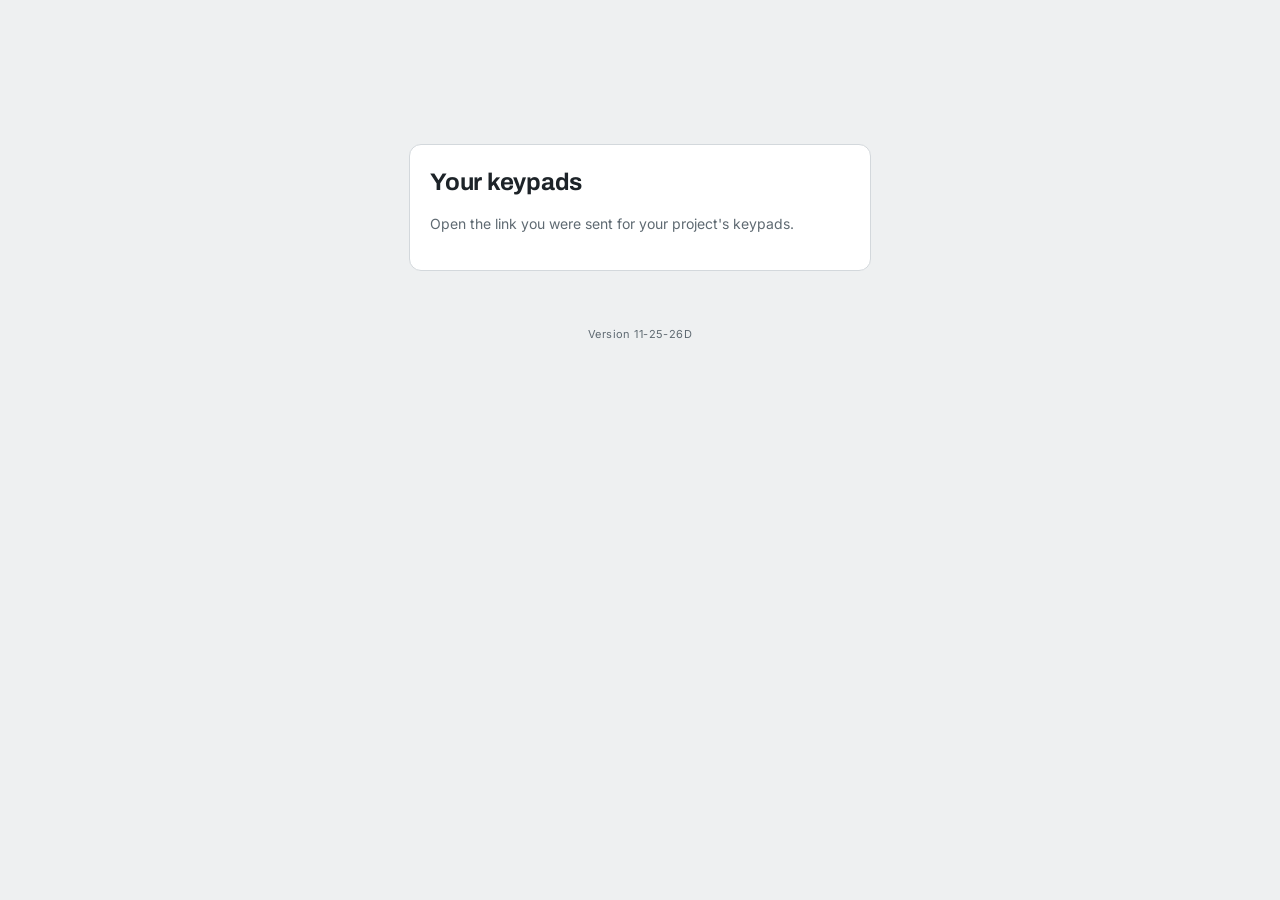
<file: index.html>
<!doctype html>
<html lang="en">
<head>
<meta charset="utf-8">
<meta name="viewport" content="width=device-width, initial-scale=1">
<meta name="robots" content="noindex">
<meta name="referrer" content="no-referrer">
<link rel="icon" href="icons/icon-192.png">
<title>Keypads</title>
<link rel="stylesheet" href="https://fonts.googleapis.com/css2?family=Archivo:wght@400;500;600;700&family=Inter:wght@400;500;600&display=swap">
<link rel="stylesheet" href="app.css?v=20261125d">
</head>
<body data-mode="client">
<div class="wrap"><div class="gate" id="gate" hidden>
  <h1>Your keypads</h1>
  <form id="gateForm" style="display:flex;flex-direction:column;gap:12px">
    <p>Enter the email address this link was sent to.</p>
    <label class="f">Email<input id="gateEmail" type="email" autocomplete="email" inputmode="email" required></label>
    <button class="btnx primary" id="gateBtn" type="submit">Open keypads</button>
    <p class="err" id="gateErr" role="alert"></p>
  </form>
  <div id="gateLanding" hidden>
    <p>Open the link you were sent for your project's keypads.</p>
    <p style="margin-top:12px"><a class="btnx primary" id="gateLast" hidden style="text-decoration:none;display:inline-block">Open my keypads</a></p>
  </div>
</div></div>
<div class="wrap" id="app" hidden>
  <div class="top">
    <div>
      <h1 id="title">Keypads</h1>
      <p class="sub" id="subline">Lutron keypads. Tap any keypad to change its button names or layout. When a keypad is right, tap its ✓ to approve it. <a href="#" id="helpLink" hidden onclick="return false">How this works</a></p>
    </div>
    <div class="actions">
      <button type="button" class="btnx" id="addBtn">+ Add keypad</button>
      <button type="button" class="btnx primary" id="sendBtn">Send changes</button>
    </div>
  </div>
  <div id="banner"></div>
  <div id="builder"></div>
  <details class="setbox" id="setBox" data-k="set"><summary><span class="sbt">Settings</span><span class="sbv" id="setSum"></span></summary>
  <div class="bar" role="group" aria-label="Settings">
    <div id="finBox" style="display:contents"></div>
    <details class="ctl" data-k="case"><summary><span>Text case</span><b class="cv" id="cvCase"></b></summary><div class="seg" id="case"></div></details>
    <details class="ctl" data-k="size"><summary><span>Text size</span><b class="cv" id="cvSize"></b></summary><div class="seg" id="size"></div></details>
    <details class="ctl" data-k="floor"><summary><span>Show floor</span><b class="cv" id="cvFloor"></b></summary><div class="seg" id="floorSel"></div></details>
    <details class="ctl" data-k="zoom"><summary><span>Zoom</span><b class="cv" id="cvZoom"></b></summary><div class="seg zoomseg" id="zoomSel"><button type="button" data-z="-" aria-label="Zoom out">−</button><button type="button" data-z="1" id="zoomVal" title="Back to actual size">100%</button><button type="button" data-z="+" aria-label="Zoom in">+</button></div><small class="zhint">100% = actual size</small></details>
  </div>
  </details>
  <div id="out"></div>
  <p class="note">Engraving is checked like Lutron's engraving tool, 2 lines max. Alisse widths match Lutron's tool; Palladiom, seeTouch, Sunnata and Pico allow about 9 capital letters a line. Names that are too wide show in red. Changes save in this browser until they're sent. This is a mockup for checking layout and wording; colors on screen are approximate.</p>
  <p class="note"><button type="button" class="btnx" id="csvBtn">Download for Google Sheet (CSV)</button> <button type="button" class="btnx" id="printBtn">Print</button> <button type="button" class="btnx danger" id="resetBtn">Undo all my changes</button></p>
</div>

<dialog id="ed" aria-labelledby="edTitle"><form method="dialog" class="dlg" id="edForm">
  <h3 id="edTitle">Keypad</h3>
  <details class="edmore" id="edMore" data-k="edinfo"><summary><span id="edMoreSum" class="chips"></span><span class="edch">Edit details</span></summary>
  <div class="row3">
    <label class="f">Keypad #<input id="edN" autocomplete="off"></label>
    <label class="f">Location<input id="edLoc" autocomplete="off"></label>
    <label class="f">Floor<input id="edFloor" list="floorList" autocomplete="off"></label>
    <label class="f">Keypad type<select id="edLay"></select></label>
    <div class="f full gangs" id="edGangs"></div>
    <label class="f full">Finish for this keypad<select id="edFin"></select></label>
  </div>
  </details>
  <datalist id="floorList"></datalist>
  <div class="edmain" id="edMain"><div class="pv" id="edPv"></div><div class="cols" id="edCols"></div></div>
  <label class="f ednote">Note for Audio Breakthroughs <span class="small">(optional)</span><textarea id="edNote" rows="2" maxlength="1000" placeholder="Anything else about this keypad, like what a button should turn on, or a change to the programming"></textarea></label>
  <div class="dfoot">
    <div class="r"><button type="button" class="btnx danger" id="edDel">Delete<span class="hs"> keypad</span></button><button type="button" class="btnx" id="edDup">Duplicate</button></div>
    <div class="r"><button type="button" class="btnx" id="edCancel">Cancel</button><button type="submit" class="btnx primary" value="done" id="edDone">Done</button></div>
  </div>
</form></dialog>

<dialog id="sd" aria-labelledby="sdTitle"><form method="dialog" class="dlg">
  <h3 id="sdTitle">Send your changes</h3>
  <p style="margin:0;line-height:1.5" id="sdText">This makes a link that opens the keypads exactly as you have them now. It opens with the same email as before.</p>
  <div id="sdWarn"></div>
  <div class="actions">
    <a class="btnx primary" id="sdMail" href="#" style="text-decoration:none">Email changes</a>
    <button type="button" class="btnx" id="sdCopy">Copy link</button>
  </div>
  <div class="dfoot"><span></span><div class="r"><button type="submit" class="btnx">Close</button></div></div>
</form></dialog>
<dialog id="help" aria-labelledby="helpTitle"><form method="dialog" class="dlg">
  <h3 id="helpTitle">How this works</h3>
  <ol class="steps">
    <li><b>These are your keypads</b>, drawn the way they'll look on the wall in your project's finish (marked ★).</li>
    <li><b>Tap any keypad</b> to change what the buttons say, or give that one keypad a different finish. A name turns red if it's too long to engrave; shorten it or add a space so it fits on two lines.</li>
    <li><b>Your changes save on this device</b> as you go, so you can come back to this link later.</li>
    <li><b>Check off each keypad</b> with the ✓ in its corner once it's right. That approves it and locks it so it can't change by accident; tap the ✓ again to unlock it. You can also approve a whole floor, or every keypad at once.</li>
    <li><b>When you're done, tap “Send changes”</b> to email them to us.</li>
  </ol>
  <p class="small">You can tap other finishes at the top to compare. To pick a different one, tap it, then “Use … for my project”.</p>
  <div class="dfoot"><span></span><div class="r"><button type="submit" class="btnx primary">Got it</button></div></div>
</form></dialog>
<div class="toast" id="toast" role="status" aria-live="polite"></div>
<script src="app.js?v=20261125d"></script>
</body>
</html>
</file>
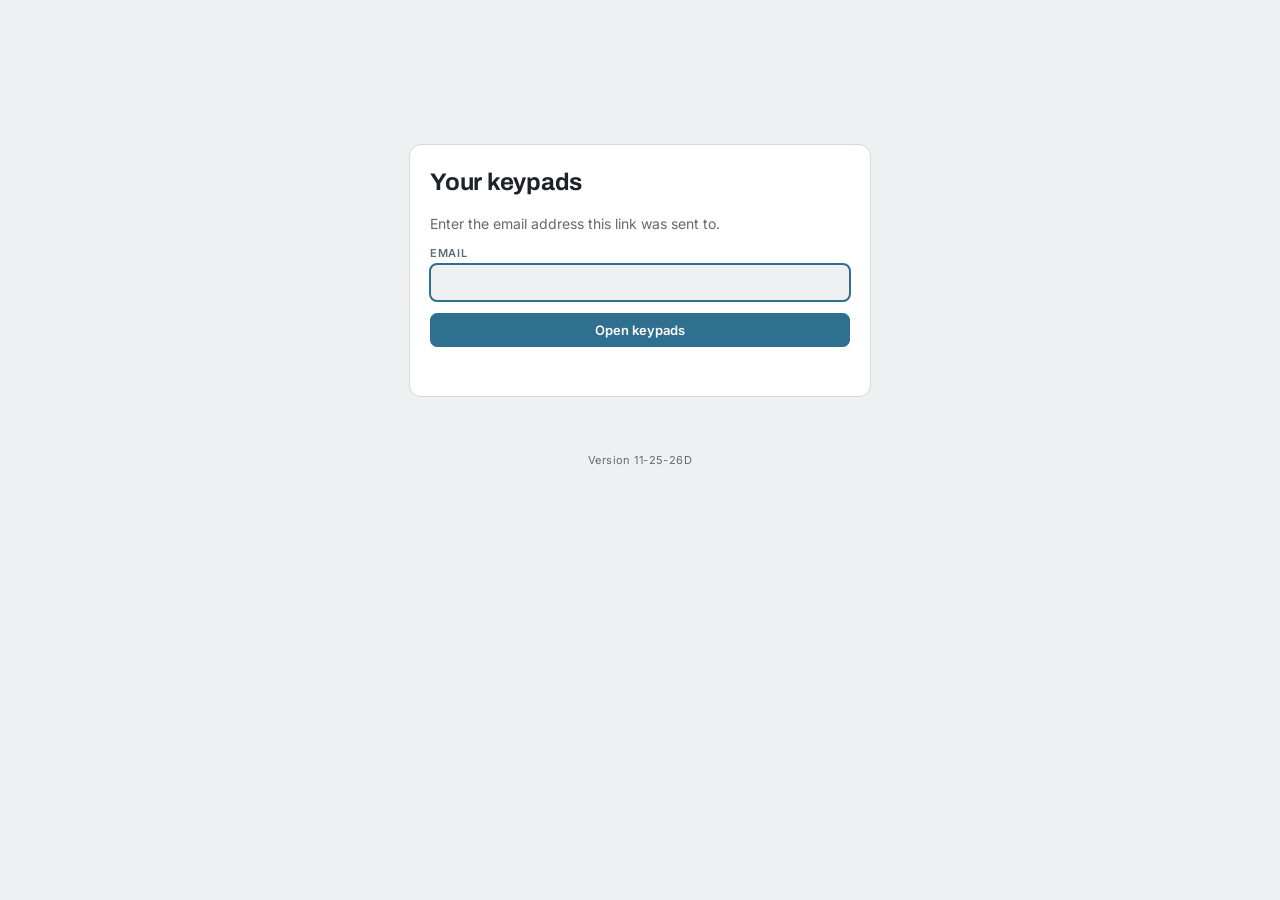
<file: 40-bedford.html>
<!doctype html>
<html lang="en"><head><meta charset="utf-8"><meta name="robots" content="noindex"><meta name="viewport" content="width=device-width, initial-scale=1"><title>Keypads</title>
<script>location.replace("./#e=[base64]")</script></head>
<body><p><a href="./#e=[base64]">Open your keypads</a></p></body></html>
</file>
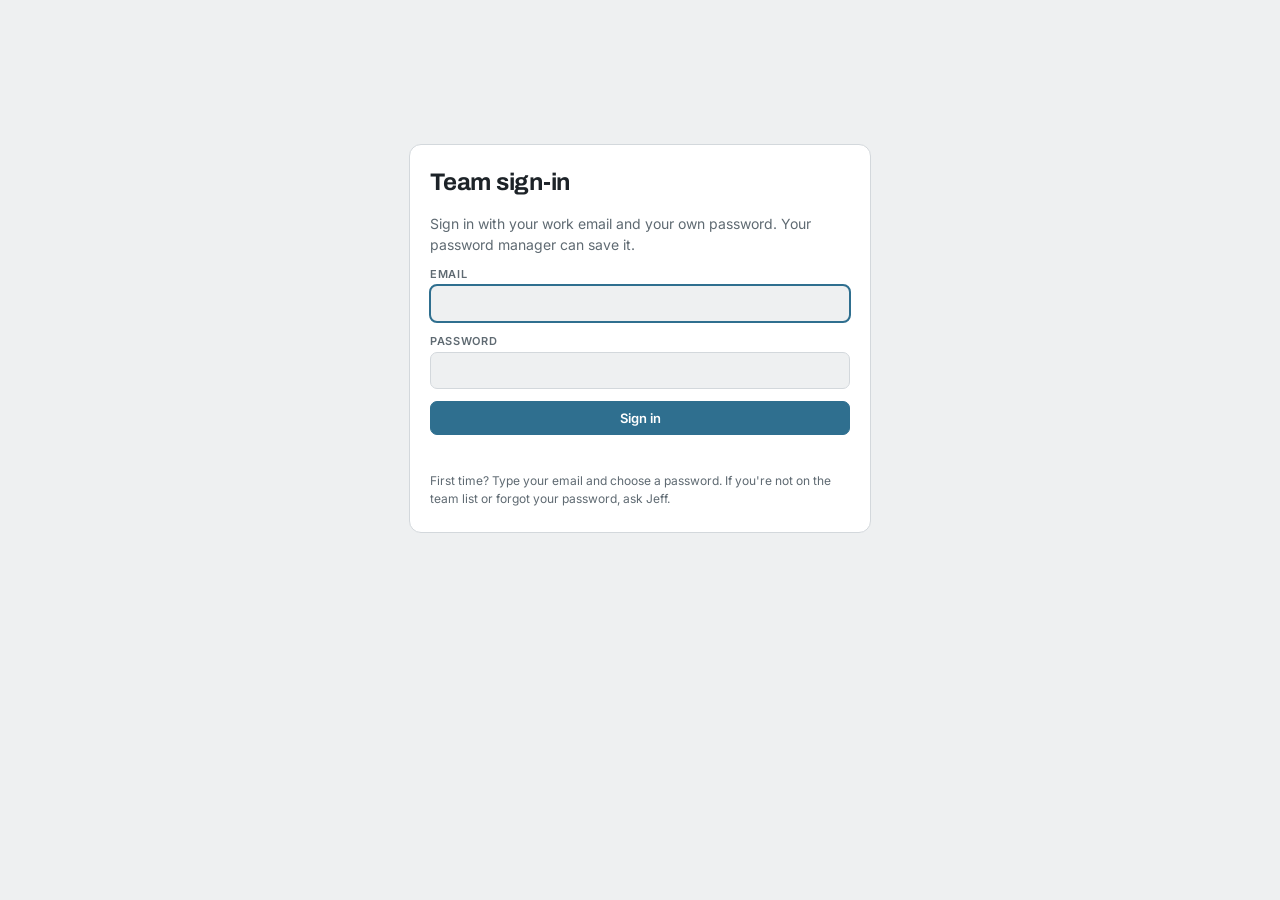
<file: new.html>
<!doctype html>
<html lang="en"><head><meta charset="utf-8"><meta name="viewport" content="width=device-width,initial-scale=1"><meta name="robots" content="noindex">
<title>Keypad projects</title>
<script>location.replace("projects.html"+location.search+location.hash)</script>
<noscript><meta http-equiv="refresh" content="0;url=projects.html"></noscript>
</head><body style="font:16px system-ui,sans-serif;padding:24px">This page moved to <a href="projects.html">projects.html</a>.</body></html>
</file>
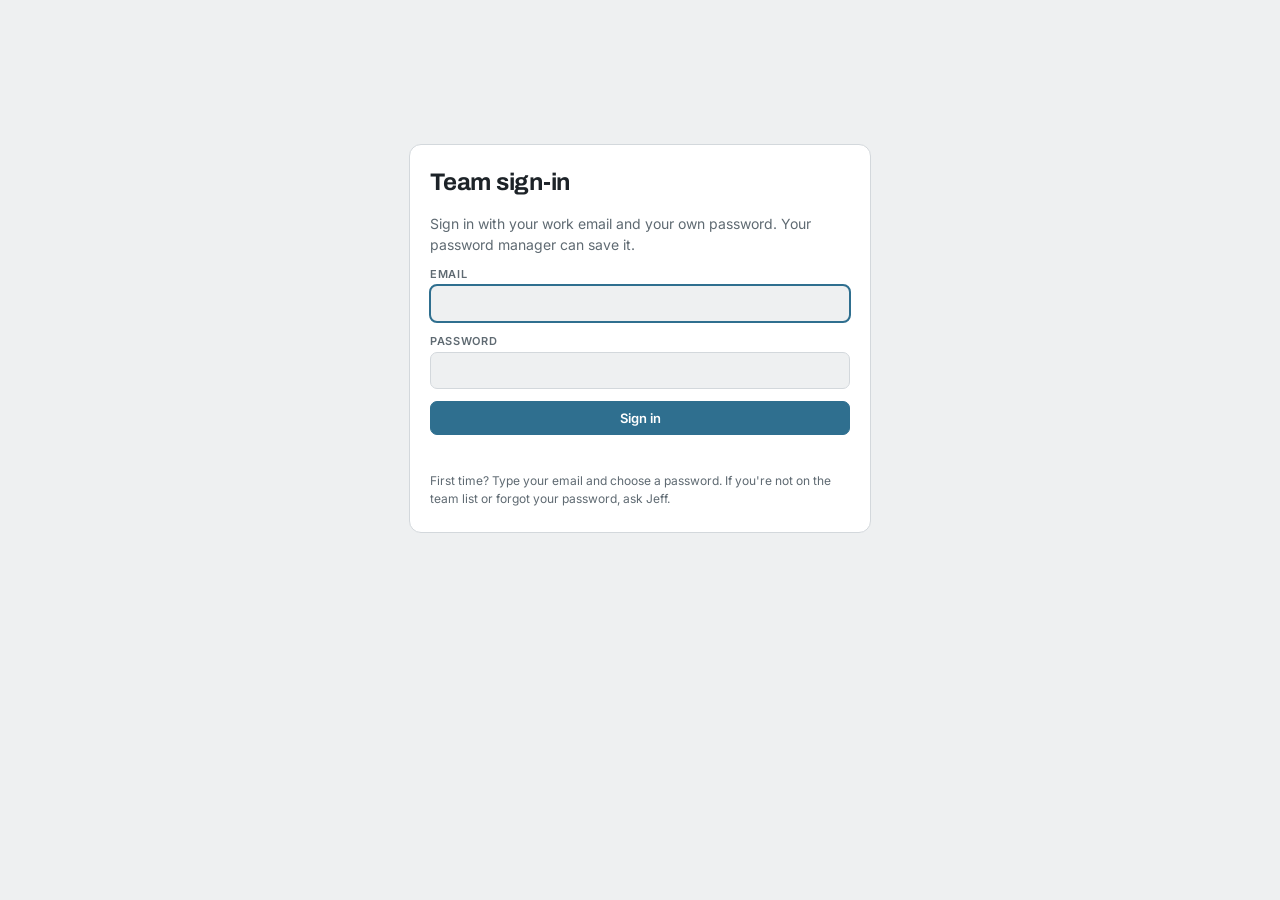
<file: projects.html>
<!doctype html>
<html lang="en">
<head>
<meta charset="utf-8">
<meta name="viewport" content="width=device-width, initial-scale=1">
<meta name="robots" content="noindex">
<meta name="referrer" content="no-referrer">
<link rel="icon" href="icons/icon-192.png">
<title>Keypads team</title>
<link rel="stylesheet" href="https://fonts.googleapis.com/css2?family=Archivo:wght@400;500;600;700&family=Inter:wght@400;500;600&display=swap">
<link rel="stylesheet" href="app.css?v=20261125d">
</head>
<body data-mode="builder">
<div class="wrap" id="lock"><div class="gate">
  <h1>Team sign-in</h1>
  <form id="lockForm" method="post" action="#" style="display:flex;flex-direction:column;gap:12px">
    <p id="lockIntro">Sign in with your work email and your own password. Your password manager can save it.</p>
    <label class="f">Email<input id="lockUser" name="username" type="email" autocomplete="username" autocapitalize="off" spellcheck="false" required></label>
    <label class="f">Password<input id="lockPass" name="password" type="password" autocomplete="current-password" required></label>
    <label class="f" id="lockConfirmBox" hidden>Type the same password again<input id="lockConfirm" name="confirm" type="password" autocomplete="new-password"></label>
    <button class="btnx primary" id="lockBtn" type="submit">Sign in</button>
    <p class="err" id="lockErr" role="alert"></p>
    <p class="small">First time? Type your email and choose a password. If you're not on the team list or forgot your password, ask Jeff.</p>
  </form>
</div></div>
<script>
(function(){
const SALT="8D47nDlvyBVwYV9YgzZs9Q==",IV="aUNIieSB4P2hrqI/",CT="u992t9Bb4eXMJTwaaZqOZahQlWNf9mwQJeCOdtHecwpjh8oe+3LUDJgF5Ae3QxeIUSiEcgjJcH+vBVvusqO6URy8uKXs8Db8QcwBQE6WrJqNox/yOv6nq0CHxRkHSHmr1niEjtR1ArO/OtGGgxzaJsU9Fytl266om+23hIUXGrIin1njDtGB6Vu2+pFZg/+CJ62moUHsB0EEgtZXt+Sun/asWxcF0dXUVihfDpIzeDyjzFs/vQEpKf+WU/5V+YGCfj8f5gSX46GVTSgvLQMdLJhav4Zq3rSO3RIajWcUewv6yaXeZ/ryxrdqjLlUw1hb8vsP3UM5/RzQnFTHBdXVzNf92nlKX3oxArt4SLZpQWXlFSGJm8jTivcLE+PrFYQMgqdWqDzdyswG9ftaM5iwb/xsILcFo3nhP1gsbIS/f5lbiup3B8QB4z2wnjEkhmDWnirjAL3/51MJ/7FHyYHSyyvRJCyRhOwUhc89OMBOIAxPnTCZoLlqPts5nPqxyZeqcpP8AmIVaqBeXfcR/rnoc/LOsab4wEOniAQ0GZYhpzKwf3nt9nN5JB21uzUw7a4X3GaFirG8fS1m84BwCIlp+QgrLQD2WbwWRiUWOZUugyCRjk3TGGakz8sgg/54Qx9Zid1p21GivoTZomUrqhD0AsXEdxumqFZgH6XSIbiLN+tUqLv8KGtDIZjvjsvqpuepqgTAzUe+dG4CSnNd/[base64]/dvYDo2X5bLpmr+JkD6Cu1Hbl8jUplykUm12wQOSfRT/aqczb48LD82Vi0m+VofoBAF6TTbBhSR/YMslX+Hh290mKLS1alIMwQg8ARM4iVg4006cWRNU0hXqXE5lWr31A6PR210lU8O7NRQvcIYFebm/RZcbH+fF749r7UBtItCVX/10UfCl+NaDunnsRTsU9tSVq2/KYlcM3UzkBlHXxmyvl9oWe1IM5YUhdTSiLAoqYMapQZM2CSiZT0zpYRL0RA2t+PGpLrrmeG/zbw6q9zPPwAFH6FMrnHQR1MKNL8I/MaVP5DvZeFCpb+AsUSNHdT8YdSfn2gbStROQhMh3bV2yJKX+hMGF4Pt8mzr1H1L8HY3LnRfPm0fP+wcc2qDxNkQVUWtWdnniqDknBgWv/qFMKouJ0TOchY4w70fCnkc0F7EzG6zwPFvw2QkyqrtcYabtaaNxH5cg48eKo9R2JAmdjmygRSYtyig6F9lvEF3s32it7RbVQCG/2CjPds/j0kqylaUbK+ClbuMBubl9m/skqPbfwniRBlP7KZD8YUGU4TISLIKchQFyMoKpSZ26Y/mZ1U9INRaWe5RIx6x5RHPG1Oi55XMjKItfsJXrcNaq9n2UBCNinItnVx0CmLfDiDilRSBHy/mfpn20SEgRHk+yr/w4bgD7ewlMTol0nPFqvIY3wXMVmVvJfxCvbLR4r5lFHUMY3gGNCmcCgHFvf7qaGpljKoDJd9B2SLeCY6xdt977L0xbXAO5kaAifmWcv4QJ5tVyJcwV+3BLG+KiKQQGCFUHOT+/lJ8k1B8IqlsleQot7sHzuQr3gFKUz/7gC1ehiNGxW3kd4diqWzUCjbiMwLv9ZI2E/ei3L0+FG9Q+jJG3Bme+nErBtEliDS1yOs8mPRZ3fYRM+uTkgnJUmwqf9kfQRJf7Y7KUcGbBM1W6WkbsQxWLu9FsGoLWfOE/ZVouz7x3/qndJYnELtXeU375vVYdDrKNXaq64hMS7oMoL7kklR2uua5o/a7mvMgd/ZpNgmPEjz8AS7JT/StjOgVy7adpk0t9H6scnyy5rMA4920uo2Or95pLCJwOGlfUrkB2LxlRrq1R8UfhzNTZnGMDAwfGKtAUOzp9C8uuSZOSwTEfCGTWqLcnhkcodv9QkVjkoNf3wMsJTjPO+z+M/aYol9liEavzGRlFUK5yfUrM5f+jS4osp1Lon9jwWSvOlMGJfofyBy2On72NLSC/4gD5UI7k7qMsPQoAVLBzcbXW5Od5ATqst2JQt9pzNzrgxFLbYMoFhdCVC4Hc+uLYbvDX1ok866ht7GA8vgK58Mub3ZJun+rpTE1H1kg51bcUd9V2wgwqrR6Y9UzVr2SN/7EK9K3G/Uh/7aCUHyA4A97BHp6tA9REmQfqRSsxz1S6nxAnDgC/jTyMZw0pkiH68l8JdR/5SGQSXoIbb3mWtWu6sVKUXXQ1evWa5wbu59SGlf5EoWktaMHW7IDSpmR2LO02PO7jRS3g+CdCm/St4rrJynM+ZEv4EjK6IuMCuXlwVAkl6gFlr+3n5QEazAamfSFjdjJippjyP8UWVHH/U3FVSe3sy7HA0S9hhrlDn9CIx27jgIrhdAYacNBPPeiQfI4TzQTM4rEwEXnf7Ka+rY+4yO2ZjbbnB1tKvCpHyP/4/iMZ+5Hdicw0N7SnDVRpmCqO+c8SvvK6VkcnHk+VHIdSQabH2Z3blZYJFBQufZQsXi1B1o/KNdeGFEutj61rqqBmj3qIAnK+Tfmo2MsQwKzeoqqY32liEJxfCOWaiTHbTj8nGRJhLfX9uBv49792t0LuafizbyXr4+1e8J/EWuCqoZHMhAj+Xf9x1MNNFpw8464rWzrKuvRIahfL1OTiEvqdPADtlLmO6UT9cLQH8I9l48wiSV1zhz225F0AF8SZ3rcaoRnf9yP6rd/XW+S5PVnRsX4fDTPvpmY/fg1TF0hQ6sFBm8gLISFjiJmsvo/4jTwav4QpyYvmcAB4sTKDyOp9tOwn3xYvUAkgPJRAuQLChbGYVKee7ruYVC6YxEZy6R7YYBqd3W0oakHzhxVL1ZII27h1Ld05N43E067wJTGRh8Hq27Ww0arNS90DHTaVOLPt0YTkP+j3Ig5kHmLJ7+NV51slFpogiZmFeSEYE+3/dxEnfY30p2AlhXvGRUA7XkkihO4Lf8a5e9ZDa9S0xEXu3HuO8P3YcKUrLurC5wlSRhUyo2l+QsiSdm2yQRCcH2M6/s9nuLIx0BPMejwgEqoiB7rVRfnQnvTaWtkNN9IRtPKyJBbgJ8shPqRuFY/zhaUt1NLa6QFAWDTf0vde1PV4FqMzMoVODoTM9g6S1iVy4ilGSA7d8NlQpgDNfw0Fmv2SnIsjZwmgh3loDzRhQ6OFa8Orkg9UYIeF2BRo5+pM7q7PNVyECv1BHFoInGI3oFD0JJIIUZYRQoogyFNg8izAr5LJi1U/2GLZ2fyoOrFpjQxyh0MHwHWKiRun2Qs6zHMyC/J1Rl3zaKMyxOI6PDxwZ6ScPHzcBJ8fNInk3n1Qw4za1bkyXmIQnfjGIYXEdS/zl+B7LG28IidDFDeCvg0dodZ3uya1uTOW5BkU5pFG2c+cqj88VCYiFbqNBi8b1l+yRdx6UGDOuNX/vxOnwSmhnGEzakFuRfgYVKekX7vzZ8S18hLJ+T+/MMS/TRECAVM2lfvasjgvuJM3GNavEns9BgpBeWKia33qaGy82hjkmXzGvzAWhLau9A0u4URjuVMAEaqiVget+WOUXupgnWFOtKs0xpuh6g/GE+XGZK2L02szpqW5fIFgIiWBijeKsPcUpVjUL0xNvBigT6Tgu+QO6ZBnWZ4+0O/udzZn1MjMSIC9U2GKPqyt6Vj5TdlocL4FVUTdTuLOffxMgBlRA+cePpmJbIrvFgTjvuWEPQnsi/pSJx/PvVT1isWqoFgEinJV0QrtfOEsBTH4551d2TxVOKNp4UDJINhejZ/MT0E/UkToKNOpU8/lDWAOOTCRi3086oM48EsgG/Mbu+cG3L95mrYLTuXBzWa0METvt5VDskbmLQjOVK/2sk8vZrxgaNh2CJFNwq8DsVWfL6+QWcxmN3FHPJBM8ZOytIKLjKocStMgW92bkUeUKvKgfaBc4VKdDsXF2hbog+de7SrDmSM72/1nr5Rv29OaCVlhEnS+LSm32SmeVrL5xZ75VYeLPNUJ/No/[base64]/4eFhiNyFW37XPQ7PHg4IAXaLBTmYjMSPJ0LJnpMGmx+veJ5eMrnAy7kgt6hD2aktNJ3T/+UuB7sJD8S3zV6pRHFir0sD2glS2fXX9q7FcUEupTSYJxfT97s4323T5aEJ0TVKw608I7lq7TfVZNCG7V5Y40vHlvPXeyToKJHfLX79qB5FjD6irgHzCXm/0mgDXNuTDhS2gq1Aazsmo+zIRpx6LPOpMo8JFlAu35A/KkWub4nc2y6K8Iygu4pgFuppAUDdboYULil8PFYdtxNv95SuF1OZnLUsdnL9FpLzlC5sdty6pDYh3ej3MLnRusu2IGvtxhMsn9FVhWUX+xfCS/UxJzGluS2g7df9gYqSPkIh4+xd5sEZK7x04+HAzG2pQZT/nAT+rLfHrg/FFez6RR0/tsV3L+CCcwv+vvsnp4KlpJ79LVG4O1/rbVkXJdmbg0gODmldNYaTcqDS6BE1eSRt4zPpLATpM+KizZAyx1NkmpCueyKXt9X+BUuG0h+eQP7SHrpLsxwdmpxrQqoE4gncJ2z4ekIPXZ0IKzyXvWefobNPw4BUt+Ugws0tpmLQqckDG4ZmffTzDpcBOIRPJ5ntrGoul6BpefkbRA14ZYKv/7jyulSTSC4fvRjDrrRn7VvNzHZArToCcqtTPzxigrRweILo53VSpOB1O0ObC4EIxiz6B3AE9aDBXG7MJmerOAog9s9rPasOH/3QoBFTT8GamLNK5F78o9AXM96GuKdFxZSO0h5PqdpYm3uWHguUjbw+7TXvPw6qAxSi9jwIf7bQH/tFb8zPWFDHR0xM+B8mDJCshdMLSDDEbKTLDGdLb3lQ4pXUa3FqlvvfhFiNVHAKj47OLvVuQET9El5CCg3f5FoaRT4M4eyg1PF7RzxG7QvALDqwQJJm4r1E4OIzSh+LQDfMUOaVpWgZh3V2MMRVZKauRleTVZXBc0o/kfAcD3UtJriw0E3VrJMryZVpJCFfIvV+hmR/1g5GOEyvk+0Aqs/LEJP6UGtwGrWFY2bWfim4ZZ87Upcf3E43pn94Lrp7ns5MgP14ULbM2XpSjydh+t/ckeWGMftxuLq7/6pkvU8vN2smsNp3vz/RgKHqZPFgzpUGLjtV/[base64]/3BgiWC8zL8geff0PLxM8bQEd/jU/9ATXgB0ZccqsWU2olew5d6nv6HAHzktd7t4vwZHoOydxUDMTaMXkZriL5XWS7Q77plORP9RSpJsChnJMOOmN0K6watfczdUwGNsTPA+Wc7p7LNYM8a6BFZFFHQEjnxeTAcJrZrU2LVF8ADA55VOpb9SdihjrkrfDR8IsWfjlFyABXaScDr/9pc1WRMxkpFRVMmOjOz9Esd/bEFqcXgQVwxZbkoqQ1nebn/OuaT0uHOKOzjohT0T9uWNquZK7+DSW2GicRbK+Y4jTT9nC10H5SeL0FEfKjgrGBVVUDFpFSK3d/XMCv2OdA5RXyPwXNGvBVjIj4A1OIAjLU4idk0yfsmysFeqOGMJ3fl377w+jKR7zN3957i6eYI/Tx7NPgjCAOc3xmmOa/sQ7fBslwuZ6BUYpDC7uO+xk7YbpixmqQQFAlOC50AdlMAvUNy8pOImdm/V66l/W23gFelfWcFja98hExumb/r2ZppIhh2w32GCE1uDDgNghNJJnn14ruya3xiJ/[base64]/5gUAW3d1ywSzI+CXXUiT21dNeW6Z/R7QQJ3mZ1/hcXOR2p15aQyy9bJe0XMrS4f+kxmpRToZm6vF3BttbIVEPOC1I5dnvoXMooRGqMTH3ts8yeNE3zC/lZDrWizKP8rf+e+Mhu/wf0r4jj99HOe8hehoX3KT5/HK0R56pMinNQNpjrYQYsBLzl3CQXmhHse9EUupYTEWU2MFGh4p71yA8Ypbq5dF2tftvTu4N2WwenJsm7ZDKcVFdK/HGw66w8oius3WoC2XLwSHRftrO+n3mbCUOWB7kaHWCW8LJRTaxIRxJEvoC0bvHv+fFpLoo7Hzax0dbX4S+Un9t/iSYIQ/Cin8YLW6XftVZxKgmiVlig6ux/xJjJLEAAkTZgYWWpUqG+FzLxTSQc+o3jXyehUCcVFOdWUn25yaY/Si61/FOHtlHxr2BgDUMQ2SqQm3w/2kGKmS/zFyXUxAvQlO8HEv5sn+MAP10TzWI24MFcIjm3UiPirfnSv59l52w99egW92o/dgvVZUIeefsQzID0Cpfy9r5tJHweAVpRIoOo0t8B91pgUdIc6sljj79z5oHuq10FpR6UNBdC6F5W7S5jtaEWpla8kBZyFhMlsOVARMEVogqS4udoPLntNldsi/womkW5piGy0Fre0PORik0wNrVoV+OZYUSNKY7+ii0VkvP+476wZJMxLPJh0vwJLgtSaprzU0ChtXumcRNsPR8HqnTI1Ryk7CWxbi4zSg5hdg0XESA/cQw1fp6FeCXio7uP6HmwF2enj+EIekLAF/Zk6gOQGff7UqDMct9CgNi9BM2FGl7pxABAhK9HLnYY3Xm0oWyEAmE/auqCY16neY2JekFbbRXCkdE/VMSTn/8hmVcOt0J64+K2nantOqkScRto7wOmXZMGY77x9J26pWCmnQUi4ulyVdDSVuKNCYkKiLm7yPDrqDQXu5yLviAn7HqqsIPgXXnTS5nZe54C0E+qY7F6qCEukV5Jo+AbqmNrDMOQmu9zt1sMGu/W9KC4RxN1uosXQow9FvWx0j021OWg/[base64]/BEFvYOFcJc+A7/HeP+gRKuhHaUdsPxSQojQ/BrBEH8IYXLzaVyFvLO2GXlyGY/7ZztHp6tXJQFY4s+2YFGXW/dV8OhpkPV6iH3gcCFuYKCuRo0StkOS4VShJ2QkUNgmg6MbueyAE7CvCpVwYOBkdrXVqu2VurNnJVJw6bbFBFl5PsAK6bVbF/TjKjGBOqQ98gf7UGgIq16UE9yhnLyMLpZMJUWLJF4urN7NYw1Sc3+hNKFHwxn0IRs60GmvHtNs6m6Yn9QmcypEF6FbQ2/vNEUMjVfpkMeiCZtdDI+wjf+gR4ze1mCjd4UrOxmb8m5jStlp18DKoD0ojE3PKgW6jPfT4zwEjmdoBN8EmvEjnARWOeMxwFyXBBiBRZdgBAjGnP/SLXGB8Ur4qyJpkUGYvGBOfW6rWu5d6oI4rXpbMg+Cfjebxo7ZsN2NDlSdhHZ74icWh8/nD07h8tFNavcUl9IErn+KOPQ0QfkXKfbMyPdNy+Bwwl6nYYk/4N1Znor7nfYuS/E/ZRdGw5PFIvjNosMACCDY4RK6MM0vL9KdPen5wR+lcI84s67p8CtaA89JZNoRO9N9dYM2B2CD3u6pqxKWl+zxYBOpz6R1qh70FaJBlSr4Ir8sPOAyWpWTeoG1FyO/CsSoTPeW3KLVBXEGTLaerI/s1P9AKhUHyyx9DIzwotxFQm4oddAMeuPwdlKBBrPq4kmAychdmzuaBDUCQ9B5VHjxj8kwtkmXjW3bVTAXxZjz2Uqkm63hx0eEYK/WqejPVWuPS3vxRcOMLWYP1Z70gks3NPdV86vYdWyHCvvILGGFXTIcZvtM9zrwL0oo6HKQaEoReos+PN+2Bv1jc18jMa/74UQ3gsjmcurCEnf7ULD3DlB+O/fsFEpzFoTaqRMs5yBYkdsjKHCtlcK1TPj9btGYF1P6Xr5YBxJnI4yOzsCrQtXzPFBXyDKxRJEObekjXqylevViA/bNfz60FB8yySq1Yls47KM4Mew/nlcuwkvMMFRjAZReEwwkm/C/YI/pq6XQSZVytR0NzsgJCBUKJN0uQ5j/[base64]/MmN3cTZwip2D7ul9PTayh5xwImmd4tgqDJ+Qvx8nUJz2LJcEzqncEiy+DRb1miV+t/BBIQuZ/W7Ez0isT3dZwohDNGp3VxB2HxJee3JQGMYb2K4fKMG+HFf78ia/[base64]//dQO5OUcxwJ2+55gH2u3VHJXClhEojkZBstBFPqqIc0ZzchUTeuaxcc9P8wkltRt1bWuTuyLYxjHYWrWIgvYXKVDV6PgzeYYNoKYFWuDBJB8V9owIDA3Qu+ec3V8MrQ8RWRABC4r/HAinW5Dy2za+ZnKQ9GimV2xb1kzx5aL9DKaibw+WxNaKmcTRIXqFCcS8TMA83v26L5vk0fLLYEHiv7Ks1jioUvZzhgvZjr0CecYjpKKG+BujG+u1JhfAqdnVDm0YGWFJOba6/tAJ1jBzZz4U+j1VW58QdOxVcqo3qj8ydbCF98CoFfUf1YXbhChMy7v/xvchtpvzLpWUdM/nCvQfFwqF4Ggu0iGWIqp4O6oTFMYjwI+zEKb+kT1+vY/XzWom8knh/50F94Q0JHdQz8nLRpX6sZniafQ1sHk0NkDgvQ5DLYLwagWq/mDqiR69kMh8/6LKtI6hrEnEcEpmwhAjNv9jtXHDnnsCW4AjrueKZnYtxgE3I7CaZrCa2ggW2lknHLIO1d18C9c1yZygijW0G2lZ2AGZ+xNyjbWoDkqLjgN9WseWEl+aGmwP+OZHxJexBQ8T1U/7uZbnVfqtB0r+WmC6fbqTZcFNHNpMlkr6zn2yxKVEqLzf7ysvDKRAspa3VWUn/oVe+NaiCFCHVGVkaFQW2ZbrEeZM7xAVCcyufY13dIls5ER1yA2P8HJr+hzJ1rivvEWgFMacaR2vrqC2GP5E9ejMhXTzkFJF1PkCFpNoqo4/[base64]/fHK5bEx+5IMJLJyZMmUmw8FTQo51pS3EHyEso7vBSFnLaEzF48DqdDh0yJCnUf+jaLZgKeWtWkAsLBDm+49hOom+HZxxI6/hgpVkiL65khsOKFlRWK64xeJsk33HiEsdObp3hAEn9wzt+xnXJjZwJ2WtEeDyliQ4DnxwUkJIqwSNncV9q70AWoHnWrzldiTSYyaDA5a2gw8tJma3nsxQKQdmZJ+8qJcaDeUqmZyKL/uHBxvPYinFZ3XVOLVC0dzeyxfKzMiYve9r1As1LoDe155XNqIASpNO5KKCOPsuMrNj57f51/w4xYpQMdpvJ9zCySmWPGdwZoLG+D/i669HLrdkOq/8i8DXWiJgNJ60Uu0cWFzqzTHp+aCbxGUqh24jrozDhBezYbWig+EsyhXh0WYRMQLa8tfzHGQXV7PO7/wbzE8UVkOXrm8bDbWmdx63eJFC0Sw4S50hKpJ/9zJPkMaeqkQs9abPKXu+JPV/pJZXEHaPNIdHjtd5pipyDc62CA2GUyPBZdrJpjTda6dh6nQX8jo1pbSPXFNGG+xQQEMW/3MYbMK3NZ2wZXH5bAhyCCW+z2oBZsyFIBklQnmCHVZbNDdKv35SI8+QqVBt1hTrsJG9+5uuD2gVF9Ax+Q6YLSL65NMISsDwNMOzWvigQgcKgxhvBMAGS7+172S5vN0ATu21nA55XjKDEFyi8kOT710nCHVbd4VEp5o8yNNzCKufFEzM//[base64]/lDGFTrrFgR6UHjUKcLL+TdGm+3XeJeBE61ekgKmHU58XXW0k9XpTAvhN45a/y2GPVAEVs65a3f2daq+QlUQr1HaLQ6Xvo2yKZEJmGC97HmDKuT7MoYFVDqgvOy+J0K7pcn/EJqswzjjZfgH5J0jYvudJAjsxIiKMFq9PgpNyVx91la6dnXVr500rzlrTVU+tjZJgrKiEt90aPYrGIheTwTr3IQ08/O5+viHecmQQVwePhppfinklPaXgRiFXrmyS346hYupJqWrpHgIm8RSmZg6+fVFfOU1CiEftZs+pt/GqGn2QIcDfw/gSkcEMTqod20sCHx46rCgz5pOW+vvCCwVlhDfBzhxTKEP5xXo/9TtuKeYq7cns+96QHmsVOVfVf4PC3Rv+PNBIZeY5letDMqu0eQz0U+lVP2QxSOZC6r/82m8S0RJEBAlSWATfje5HgYWpL07rDjUcxNng50WM0xBDQQEIPhCn8RFcxqFfiOAZ2gismnFBhVoEsSJMGkCfzTJo4L1hgZzn5YOTPvk8ptbb4mplbqwH1+47LaWOQ8AZZ6Fr/MyIHH5AVd6q0dLtLNwBAYG1V81fGRJlmBw2tV86PENodkSE0LAQCXDf3o3h86MVLsfPYet5lnC8bKa/F4bi62/2f2Cga/ejEyjW7bo8Wj1xzu4i5q73w1KjPvMnTV/ZUIPs5qWNDj8lF/IOKxuaiCGLdsGgiw6EJORP1hODrMP401aof9D07YoHCCVG1AamYNXc5PSsXZcvEJmdLjqI4RdJRjcfv7yB077f9DKIxTUalJWc9IZy64Rqe+FLKnUg8lpPqqAO54KUMhbFV5jfjTqXYLrgaRjklwh2qcrICar02sbh45+hnzb7x9ol2QyvyZM/X7iJDiYLd66V5c1Icyi/iZfmRwXaKnhK/MafS58WNHAwQnsXsf+5DbVDCElavU3dPrqWmUys1el8dh5F978f9O6cGCr1oG3DR3XG8C//eO9ERLbLbRR9IOPhCHGNz+zhV7cIJ7oFut0Ew1bh+UmYqZng94o02XCooZcFR7sp0zOy6E1da11UTtdQSCi2KQmNUlyVBTy7sFDnKqknXVCzU3l/WjtwRJNlMMK5DsrdafwQco+F8XWfDuoHh+eWKbXzrJhpJUusZaxLSysjgE+BHTY2/8j9IQVy+kDh+1YEDCmSuJT3TLLvqsZ/95wjbv35xKZw2+Tm3QNIcCUDb1Z/y0KRoCM+xGb5guhmyWwr52CKwr5EX8l8lIZy2Pd+DHjBB6VRIpzhhHb8w4RSkgMEJZ7d72pQCaRH4pLONxH4LKECmow2LLcfzXPKJlrS3534CtWkn9feGqMz9c1q7xDbkA+Wdrh0FJA2V2neUEvQB2WKHcag48HP8qWZ14DczeD7/P2+VWZoTorxWuU60I/pz+m43iwcHS5Tvy+SbACKtm/S2u+uh44GWrDInAQxPLdUBxMX7jgO631J5h9k/06A4r5StZKMk0DaceRz6ndAkBzyBL3sA/a+LV88in6QA2eAFshokmDWtnv4sAThz33QzXdOiQTWP8YoC2rAgRGOVqQb27OW05UbSfKwfQ3ovu2A5KqxK7q+NGFdwPCWOa5i7KflHSAUzEUm3u8aCl+xp+JV/xkAW7sE0zIDSJeCB8AZJY2fBI/FSAz/AJ87np19nzIByW4BVSyhbq/1XXbDESY8roxxocEe6kGLheEruiRz3JT0N6Ppr6gYCgqihbTaI2AWF/73ENDKFPh4rFx9y5rwU0r/cUbp5FnSs5MgnbHWDgQm/45XaUcSMvMdusNU1WHtI2FERaOecdCWeq0a3A+OFMcL7kwQ5g/alDmsuYDlSKDr8Ec62mF/DB7noEw/oiMwUMM/V+IxcTTD3ac//c5tcdlM6YB9dS90XB27QMUV3+4pcVuEeBTN5Zfo1Ws38IQtQke2XwaaZiP38jQUGgZ1FdTmp4HH6FOLoZJ2r9s6yranpd8sS9NoHMnQeB5Jn8Zs4ACwnCVEvubj2qyF3bMxh0PWNVK6/a+7jwmT+ArpL0BegxkHkZiC4PQGwp+iw14iT99f2Tt+wdLrUEpOfAbbtZUM1CWORtKF7i9E6oDlH0yoMLaWwNx2B7XqIqmvFnZXdLZavHeMKSQRf4KCBI9f3twZxoMCg2QHi+D+pYYESCMaTuRxcsKrubO8XnH2FjCMsLv5B9H/mQo6d6T5Vi6sSZj/fhytr16V0uRjjTjCGUYvDQ/qrH9s5TPzMV7hYyQVJOrZu2NOlAYScm/izsjjOkIHJrhEK/l6sj+t3OHA5eDvGS1KFmd8qrYbrNIWKT2OiWfKthPqrfvMT4/Xzrjr9kDeu9TuhI4U/Chl8xdYM5rlbAw+mHIu7/dUayA4d2R7lTht31x4LHMHK5eBypfn4pGNzwMgqBPQliYzaKOB9+meHwSs92lvAEYcp2lT9psxtCKIqBeY9ydCA+jDisj/mgVApU7HnwjE5s+t2Y3i+sYVR3/o2sAgCRfNEGIG5e5GfzKldkSMhQzAo7IdJ/CK0isWtuA8VpOcpyZ+/YIxY3A/BF2TiddJboN4ggGE4Ds8zCiySx49SnpdjD1Dre4/xfT8S4pBdxFfIfGI4id79/qoTI8326oQ9+p30iShXc9GFQxSVj3Gcm8uQNmCzrcSOi1Yk8xn6czaq1Hxkp0R3J7I4avYiPV4bQxvnZvA/7cABFoEkZHmVWKEiC0wW4FNohpBfnF83fk+NZjWytpHXzoQ5qzulxD4F/P7RSrcCvJEjMQ3aOBHtycIuptE+CL8+4QyX5MLsaqwrtYEFtCEOr5yhXhokH9KOV0yVY7l1OT+2kjUdPJU49KjT1BQxVHyvA0yOBzs/TgAirq7f3MRWfj5Pt7Ti0aQphhsfuFOuPJQY4+Md7yGpSDZLktv3Q8qG/fOYzx1lnw2nlIAf1kaT/83LJt5CZPv1WeSHDsI/G2pM04dvkYlq0yN/46dstC9DAOnttJLyOydjqCZvr+2JFkjVqI/pRZBjyRUEPMPmK6JYZ3V+GikkB9UPg9p5C05BSs9VRfQ+39SzhtiNebcQsPz/Fej/oGQ/HtI4IiWKs/4LIb6sIG7BeIWza3qeOkmJpbFPDNC1R2XLAlzawHX6yWuTJIjqRdpOBlADF9E2XWgu4SAFckpmRvNBOSIRwn1iIkao868QwhdfVYflYDSz35hWMyP/+aZLmiUdvswD3ix1pSf8+Dj5i3fr7Rdhp59/l+neFw7Z5WubI3YK2joEcYw6xJqEXxgr7zrThCVLdwEEl5btIxKIlvOVJ6EQmKEvi+3VAlQq9yV9tzNSRIwxcOhWvYfDY6PEmTY9MIlbdKGoUw94I1B8eiIlvTyQTZuy4eaj",API="https://script.google.com/macros/s/AKfycbzgek0Y9rzL9yc5yidI5J6SfsautVMnqllwjVLirrANkPrtceK-tyUVO4IoD_MGpa0Z/exec";
const $=id=>document.getElementById(id),u8=s=>Uint8Array.from(atob(s),c=>c.charCodeAt(0));
const get=k=>{try{return localStorage.getItem(k)}catch(e){return null}},put=(k,v)=>{try{v==null?localStorage.removeItem(k):localStorage.setItem(k,v)}catch(e){}};
async function call(o){const r=await fetch(API,{method:"POST",body:JSON.stringify(o)});return r.json()}
async function unlock(pass){
  const base=await crypto.subtle.importKey("raw",new TextEncoder().encode(pass),"PBKDF2",false,["deriveKey"]);
  const key=await crypto.subtle.deriveKey({name:"PBKDF2",salt:u8(SALT),iterations:250000,hash:"SHA-256"},base,{name:"AES-GCM",length:256},false,["decrypt"]);
  return new TextDecoder().decode(await crypto.subtle.decrypt({name:"AES-GCM",iv:u8(IV)},key,u8(CT)));
}
async function go(pass){
  let html;try{html=await unlock(pass)}catch(e){return false}
  $("lock").remove();document.body.insertAdjacentHTML("beforeend",html);
  const r=document.createElement("script");r.src="report.js?v=20261125d";r.onload=()=>{const s=document.createElement("script");s.src="app.js?v=20261125d";document.body.appendChild(s)};document.body.appendChild(r);return true;
}
function out(msg){put("kpTeamPass",null);put("kpTeamTok",null);$("lockErr").textContent=msg||"";$("lockBtn").disabled=false;($("lockUser").value?$("lockPass"):$("lockUser")).focus()}
$("lockUser").value=get("kpTeamUser")||"";
(async()=>{const pass=get("kpTeamPass"),tok=get("kpTeamTok");if(!pass||!tok){out("");return}
  $("lockErr").textContent="Signing in…";$("lockBtn").disabled=true;let ok=true;
  try{ok=!!(await call({a:"check",token:tok})).ok}catch(e){}   // offline: let them in on this device
  if(ok&&await go(pass))return;out(ok?"":"You've been signed out. Sign in again.")})();
$("lockForm").onsubmit=async e=>{e.preventDefault();const b=$("lockBtn"),err=$("lockErr"),email=$("lockUser").value.trim().toLowerCase(),pw=$("lockPass").value,first=!$("lockConfirmBox").hidden;
  b.disabled=true;err.style.color="";err.textContent="Signing in…";let r;
  try{r=await call({a:"login",email,password:pw,confirm:first?$("lockConfirm").value:undefined})}catch(x){b.disabled=false;err.textContent="Couldn't reach the sign-in server. Check the internet connection and try again.";return}
  b.disabled=false;
  if(r.ok){put("kpTeamPass",r.pass);put("kpTeamTok",r.token);put("kpTeamUser",email);if(!(await go(r.pass)))err.textContent="Signed in, but the page couldn't open. Tell Jeff.";return}
  if(r.err==="new"){$("lockConfirmBox").hidden=false;$("lockConfirm").required=true;$("lockPass").autocomplete="new-password";b.textContent="Set password and sign in";
    if(!first)err.style.color="var(--accent)";err.textContent=r.msg||(first?"The two passwords don't match. Type them again.":"Welcome! This is your first sign-in. Type the same password again to set it.");$(first&&!r.msg?"lockPass":"lockConfirm").focus();if(first&&!r.msg){$("lockPass").value="";$("lockConfirm").value=""}return}
  err.textContent=r.err==="wrong"?"That password isn't right. If you forgot it, ask Jeff to clear it in the Team tab, then sign in again to choose a new one."
    :r.err==="not on team"?"That email isn't on the team list. Ask Jeff to add it to the Team tab of the Keypad projects sheet.":"Couldn't sign in. Try again."};
})();
</script>
</body>
</html>
</file>
<file: app.css>
/* Layout: a wall of faceplates grouped by floor, one control bar on top */
:root{
  --bg:#eef0f1; --surface:#ffffff; --fg:#1d2328; --muted:#5f6a72; --line:#d3d8dc; --accent:#2f6f8f;
  --wall:#e3e5e3;
  --display:"Archivo","Helvetica Neue",Arial,sans-serif; --body:"Inter",system-ui,-apple-system,Segoe UI,sans-serif;
}
@media (prefers-color-scheme: dark){:root:not([data-theme="light"]){--bg:#15191c;--surface:#1e2327;--fg:#e7eaec;--muted:#9aa5ad;--line:#333b41;--accent:#7cb8d6;--wall:#262b2f;color-scheme:dark}}
:root[data-theme="dark"]{--bg:#15191c;--surface:#1e2327;--fg:#e7eaec;--muted:#9aa5ad;--line:#333b41;--accent:#7cb8d6;--wall:#262b2f;color-scheme:dark}
body{background:var(--bg);color:var(--fg);font-family:var(--body);font-size:14px}
.wrap{max-width:1180px;margin:0 auto;padding-block:28px 48px;padding-left:max(16px,env(safe-area-inset-left,0px));padding-right:max(16px,env(safe-area-inset-right,0px))}
h1{font-family:var(--display);font-weight:700;font-size:28px;letter-spacing:-.01em;margin:0 0 4px;text-wrap:balance}
.sub{color:var(--muted);margin:0 0 20px;max-width:65ch;line-height:1.5}
.bar{display:flex;flex-wrap:wrap;gap:16px 24px;align-items:flex-end;padding:14px 16px;background:var(--surface);border:1px solid var(--line);border-radius:10px;margin-bottom:28px}
.ctl{display:flex;flex-direction:column;gap:6px}
.ctl>span{font-size:11px;text-transform:uppercase;letter-spacing:.08em;color:var(--muted);font-weight:600}
.seg{display:flex;border:1px solid var(--line);border-radius:7px;overflow:hidden}
.seg button{font:inherit;font-size:13px;border:0;background:transparent;color:var(--fg);padding:7px 11px;cursor:pointer;display:flex;align-items:center;gap:6px}
.seg button+button{border-left:1px solid var(--line)}
.seg button[aria-pressed="true"]{background:var(--accent);color:var(--surface)}
.seg button:focus-visible{outline:2px solid var(--accent);outline-offset:-2px}
#finish,.finseg{flex-wrap:wrap;gap:1px;background:var(--line)}
#finish button,.finseg button{background:var(--surface);border:0;flex:1 1 auto;justify-content:center}
#finish button[aria-pressed="true"],.finseg button[aria-pressed="true"]{background:var(--accent)}
.ctl{min-width:0;max-width:100%}
.sw{width:12px;height:12px;border-radius:50%;border:1px solid rgba(0,0,0,.25)}
.floor{margin-top:30px}
.floor h2{font-family:var(--display);font-size:13px;text-transform:uppercase;letter-spacing:.12em;color:var(--muted);font-weight:600;margin:0 0 14px;padding-bottom:8px;border-bottom:1px solid var(--line)}
.grid{display:grid;grid-template-columns:repeat(auto-fill,minmax(212px,1fr));gap:22px 18px}
.kp{display:flex;flex-direction:column;align-items:center;gap:10px;min-width:0}
.wallbox{background:var(--wall);border-radius:8px;padding:18px 0;width:100%;display:flex;justify-content:center}
.cap{text-align:center;min-width:0;width:100%}
.cap b{font-family:var(--display);font-weight:600;font-size:13px;display:block}
.cap small{color:var(--muted);font-size:12px;line-height:1.35;display:block;overflow-wrap:anywhere}
.tag{display:inline-block;margin-left:6px;font-size:10px;font-weight:600;letter-spacing:.06em;text-transform:uppercase;color:var(--muted);border:1px solid var(--line);border-radius:4px;padding:0 4px;vertical-align:1px}

/* Faceplate: Alisse square, 90.2 mm (3.55 in); circular buttons, up to 3 per column, 1 or 2 columns */
.plate{--pw:176px;width:var(--pw);aspect-ratio:1/1;border-radius:4px;box-sizing:border-box;position:relative;
  background:var(--pf);box-shadow:0 1px 1px rgba(0,0,0,.18),0 7px 16px rgba(0,0,0,.16),inset 0 0 0 1px var(--pedge)}
.cell{position:absolute;transform:translateX(-50%);margin-top:calc(var(--pw)*-.055);display:flex;flex-direction:column;align-items:center;gap:3px;text-align:center}
.one .cell{width:80%}
.two .cell{width:33%}
.bt{flex:none;width:calc(var(--pw)*.11);aspect-ratio:1/1;border-radius:50%;background:var(--bf);
  box-shadow:0 0 0 1.5px var(--ring),inset 0 1px 1px var(--bhi),inset 0 -1px 2px var(--bedge)}
.tx{font-family:"Helvetica Neue",Helvetica,Arial,sans-serif;font-weight:400;color:var(--ink);font-size:calc(var(--pw) * var(--pt,14) / 255.6);line-height:1.1;max-width:100%;letter-spacing:0;font-weight:700;overflow-wrap:normal}
.pt12 .tx{--pt:12}
.tx.bad{color:#c62828!important;font-weight:700}
.warn{display:inline-block;margin-top:3px;font-size:11px;font-weight:600;color:#b42318}
.cell.empty .tx{font-style:italic;opacity:.55;text-transform:none;letter-spacing:0}

.f-agedbrass{--pf:linear-gradient(150deg,#806d4d,#655232 55%,#776444);--pedge:rgba(0,0,0,.3);--bf:radial-gradient(circle at 40% 35%,#847151,#584525);--bedge:rgba(0,0,0,.3);--bhi:rgba(255,255,255,.14);--ring:rgba(0,0,0,.5);--ink:#D3C9B5;--halo:#eef6ff}
.f-agedbronze{--pf:linear-gradient(150deg,#5c5145,#41362a 55%,#53483c);--pedge:rgba(0,0,0,.3);--bf:radial-gradient(circle at 40% 35%,#605549,#34291d);--bedge:rgba(0,0,0,.3);--bhi:rgba(255,255,255,.14);--ring:rgba(0,0,0,.5);--ink:#B8B1A5;--halo:#eef6ff}
.f-chrome{--pf:linear-gradient(150deg,#f2f3f4,#c9cacb 45%,#ebeced 70%,#c2c3c4);--pedge:rgba(0,0,0,.14);--bf:radial-gradient(circle at 40% 35%,#f5f6f7,#c9cacb);--bedge:rgba(0,0,0,.14);--bhi:rgba(255,255,255,.7);--ring:rgba(0,0,0,.2);--ink:#5E5850;--halo:#eef6ff}
.f-brushedbrass{--pf:linear-gradient(150deg,#bba470,#a68f5b 55%,#b49d69);--pedge:rgba(0,0,0,.14);--bf:radial-gradient(circle at 40% 35%,#c3ac78,#97804c);--bedge:rgba(0,0,0,.14);--bhi:rgba(255,255,255,.7);--ring:rgba(0,0,0,.2);--ink:#463B22;--halo:#eef6ff}
.f-graphite{--pf:linear-gradient(150deg,#454441,#2a2926 55%,#3c3b38);--pedge:rgba(0,0,0,.3);--bf:radial-gradient(circle at 40% 35%,#494845,#1d1c19);--bedge:rgba(0,0,0,.3);--bhi:rgba(255,255,255,.14);--ring:rgba(0,0,0,.5);--ink:#7E786E;--halo:#eef6ff}
.f-matteblack{--pf:linear-gradient(150deg,#313131,#161616 55%,#282828);--pedge:rgba(0,0,0,.3);--bf:radial-gradient(circle at 40% 35%,#353535,#090909);--bedge:rgba(0,0,0,.3);--bhi:rgba(255,255,255,.14);--ring:rgba(0,0,0,.5);--ink:#716B64;--halo:#eef6ff}
.f-nickel{--pf:linear-gradient(150deg,#c2bfbb,#adaaa6 55%,#bbb8b4);--pedge:rgba(0,0,0,.14);--bf:radial-gradient(circle at 40% 35%,#cac7c3,#9e9b97);--bedge:rgba(0,0,0,.14);--bhi:rgba(255,255,255,.7);--ring:rgba(0,0,0,.2);--ink:#5A554E;--halo:#eef6ff}
.f-brilliantwhite{--pf:linear-gradient(150deg,#f1efe9,#dcdad4 55%,#eae8e2);--pedge:rgba(0,0,0,.14);--bf:radial-gradient(circle at 40% 35%,#f9f7f1,#cdcbc5);--bedge:rgba(0,0,0,.14);--bhi:rgba(255,255,255,.7);--ring:rgba(0,0,0,.2);--ink:#A5A6A5;--halo:#eef6ff}
.f-champagne{--pf:linear-gradient(150deg,#cac5b0,#b5b09b 55%,#c3bea9);--pedge:rgba(0,0,0,.14);--bf:radial-gradient(circle at 40% 35%,#d2cdb8,#a6a18c);--bedge:rgba(0,0,0,.14);--bhi:rgba(255,255,255,.7);--ring:rgba(0,0,0,.2);--ink:#463D26;--halo:#eef6ff}
.f-archwhite{--pf:linear-gradient(150deg,#f8f7f2,#e3e2dd 55%,#f1f0eb);--pedge:rgba(0,0,0,.14);--bf:radial-gradient(circle at 40% 35%,#fffffa,#d4d3ce);--bedge:rgba(0,0,0,.14);--bhi:rgba(255,255,255,.7);--ring:rgba(0,0,0,.2);--ink:#A7A8A7;--halo:#eef6ff}
.f-snowwhite{--pf:linear-gradient(150deg,#fefefe,#e9e9e9 55%,#f7f7f7);--pedge:rgba(0,0,0,.14);--bf:radial-gradient(circle at 40% 35%,#ffffff,#dadada);--bedge:rgba(0,0,0,.14);--bhi:rgba(255,255,255,.7);--ring:rgba(0,0,0,.2);--ink:#A9AAA9;--halo:#eef6ff}
.note{margin-top:36px;color:var(--muted);font-size:12px;line-height:1.5;max-width:70ch}
@media (max-width:440px){.grid{grid-template-columns:repeat(2,minmax(0,1fr));gap:18px 12px}.plate{--pw:140px}h1{font-size:23px}}
@media (prefers-reduced-motion:no-preference){.btn span{transition:color .2s,text-shadow .2s}}
/* Editing */
.top{display:flex;flex-wrap:wrap;gap:10px 16px;align-items:flex-start;justify-content:space-between;margin-bottom:6px}
.actions{display:flex;flex-wrap:wrap;gap:8px}
.btnx{font:inherit;font-size:13px;font-weight:600;border:1px solid var(--line);background:var(--surface);color:var(--fg);padding:8px 13px;border-radius:7px;cursor:pointer}
.btnx.primary{background:var(--accent);border-color:var(--accent);color:var(--surface)}
.btnx.danger{color:#b42318}
.btnx:focus-visible{outline:2px solid var(--accent);outline-offset:2px}
.hint{color:var(--muted);font-size:13px;margin:0 0 18px}
.banner{background:#fff4d6;color:#5c4400;border:1px solid #f0d58a;border-radius:8px;padding:10px 14px;margin:0 0 18px;font-size:13px}
.kp{cursor:pointer;border-radius:10px;padding:4px;margin:-4px;outline:none}
.kp:hover .wallbox,.kp:focus-visible .wallbox{box-shadow:0 0 0 2px var(--accent)}
.kp .edit{font-size:11px;color:var(--accent);font-weight:600;margin-top:2px;display:block}
.three .cell{width:24%}
.plate.three{width:calc(var(--pw)*1.358);aspect-ratio:auto;height:var(--pw)}
.toast{position:fixed;left:50%;bottom:22px;transform:translateX(-50%);background:#1d2328;color:#fff;padding:9px 16px;border-radius:8px;font-size:13px;opacity:0;pointer-events:none;transition:opacity .2s;z-index:50}
.toast.on{opacity:1}
dialog{border:0;border-radius:12px;padding:0;width:min(560px,calc(100vw - 24px));max-height:calc(100vh - 24px);background:var(--surface);color:var(--fg);box-shadow:0 20px 60px rgba(0,0,0,.35)}
dialog::backdrop{background:rgba(10,14,18,.5)}
.dlg{padding:18px 18px 16px;display:flex;flex-direction:column;gap:14px}
.dlg h3{margin:0;font-family:var(--display);font-size:18px}
.row3{display:grid;grid-template-columns:130px 1fr;gap:10px}
.row3 .full{grid-column:1/-1}
label.f{display:flex;flex-direction:column;gap:4px;font-size:11px;font-weight:600;text-transform:uppercase;letter-spacing:.06em;color:var(--muted);min-width:0}
label.f input,label.f select{font:inherit;font-size:15px;text-transform:none;letter-spacing:0;font-weight:400;color:var(--fg);background:var(--bg);border:1px solid var(--line);border-radius:7px;padding:8px 10px;min-width:0;width:100%;box-sizing:border-box}
label.f input:focus,label.f select:focus{outline:2px solid var(--accent);outline-offset:-1px}
.cols{display:grid;gap:12px}
.colh{font-size:12px;font-weight:700;color:var(--fg);margin:0 0 6px}
.bl{display:grid;grid-template-columns:1fr;gap:3px;margin-bottom:8px}
.bl input{font:inherit;font-size:15px;color:var(--fg);background:var(--bg);border:1px solid var(--line);border-radius:7px;padding:8px 10px;width:100%;box-sizing:border-box}
.bl input.bad{border-color:#c62828;background:#fdecec;color:#7a1010}
.bl small{font-size:11px;color:var(--muted)}
.bl small.bad{color:#b42318;font-weight:600}
.pv{display:flex;justify-content:center;background:var(--wall);border-radius:8px;padding:14px 0}
.dfoot{display:flex;flex-wrap:wrap;gap:8px;justify-content:space-between}
.dfoot .r{display:flex;gap:8px;flex-wrap:wrap}
.sendlist{margin:0;padding-left:18px;color:var(--muted);font-size:13px;line-height:1.5}
@media (max-width:440px){dialog{width:100vw;max-width:100vw;max-height:100vh;height:100%;border-radius:0;margin:0}.row3{grid-template-columns:110px 1fr}}
@media print{.top .actions,.bar,.hint,.banner,.kp .edit,.note{display:none!important}body{background:#fff}.kp{break-inside:avoid}}

/* Gate + builder */
.gate{max-width:420px;margin:12vh auto 0;background:var(--surface);border:1px solid var(--line);border-radius:12px;padding:24px 20px;display:flex;flex-direction:column;gap:14px}
.gate h1{font-size:24px}
.gate p{margin:0;color:var(--muted);line-height:1.5}
.gate .err{color:#b42318;font-weight:600;font-size:13px;min-height:1em}
.panel{background:var(--surface);border:1px solid var(--line);border-radius:10px;padding:16px;margin:0 0 20px;display:flex;flex-direction:column;gap:12px}
.panel h2{margin:0;font-family:var(--display);font-size:16px}
.grid2{display:grid;grid-template-columns:repeat(auto-fit,minmax(220px,1fr));gap:12px}
textarea.paste{font:13px/1.4 ui-monospace,Menlo,Consolas,monospace;color:var(--fg);background:var(--bg);border:1px solid var(--line);border-radius:7px;padding:8px 10px;min-height:90px;width:100%;box-sizing:border-box;resize:vertical}
.linkbox{font:12px/1.4 ui-monospace,Menlo,Consolas,monospace;word-break:break-all;background:var(--bg);border:1px solid var(--line);border-radius:7px;padding:8px 10px;max-height:90px;overflow:auto}
.small{font-size:12px;color:var(--muted);margin:0}
[hidden]{display:none!important}
.finnote{display:flex;flex-wrap:wrap;align-items:center;gap:8px;margin-top:2px}
.finnote .btnx{padding:5px 10px;font-size:12px}
.steps{margin:0;padding-left:20px;display:flex;flex-direction:column;gap:10px;line-height:1.5}
#helpLink{color:var(--accent);font-weight:600;white-space:nowrap}
.cap small.own{color:var(--accent);font-weight:600}
/* Other Lutron families: all drawn at the same scale as Alisse (--pw = 3.55 in), styled after Lutron's engraving report pictures */
.plate.fam{aspect-ratio:auto;border-radius:3px;--pw:176px}
@media (max-width:440px){.plate.fam{--pw:140px}}
.fam .keys{position:absolute;display:flex;gap:var(--gap);box-sizing:border-box}
.fam .kcol{flex:1;display:flex;flex-direction:column;gap:var(--gap);min-width:0}
.fam .key{flex:1;min-height:0;position:relative;display:flex;align-items:flex-start;box-sizing:border-box;overflow:hidden;background:var(--kc);padding:4% 7%}
.fam .key .tx{font-family:Helvetica,"Helvetica Neue",Arial,sans-serif;font-weight:400;text-align:left;line-height:1.2;white-space:nowrap;color:var(--ink)}
.fam .key.rl{align-items:center;justify-content:space-around;padding:0;font-size:calc(var(--pw)*.05);color:var(--line2);font-family:Arial,sans-serif}
.fam{--line2:rgba(0,0,0,.62)}.fam.dk{--line2:rgba(255,255,255,.5)}
/* Palladiom and Pico: flush keys, drawn outlines, words top-left */
.fam.pal .keys{gap:0;border:1px solid var(--line2)}
.fam.pal .kcol{gap:0}
.fam.pal .key{background:transparent;border-top:1px solid var(--line2)}
.fam.pal .kcol .key:first-child{border-top:0}
.fam.pal .kcol+.kcol{border-left:1px solid var(--line2)}
/* Pico: the remote itself, buttons fill the face, faint lines, grey words top-left, LED dot by the top button */
.fam.pico{border-radius:calc(var(--pw)*.035);box-shadow:0 1px 2px rgba(0,0,0,.2),0 6px 14px rgba(0,0,0,.16),inset 0 0 0 1px var(--pedge)}
.fam.pico .keys,.fam.pico .kcol{gap:0;overflow:visible}
.fam.pico .key{background:transparent;border:1px solid var(--pline);border-top:0;padding:8% 9%}
.fam.pico .kcol .key:first-child{border-top:1px solid var(--pline)}
.fam.pico .key .tx{color:var(--pink)}
.fam.pico{--pline:rgba(0,0,0,.13);--pink:rgba(0,0,0,.45)}.fam.pico.dk{--pline:rgba(255,255,255,.16);--pink:rgba(255,255,255,.78)}
.fam.pico .keys::before{content:"";position:absolute;left:calc(var(--pw)*-.022);top:calc(var(--pw)*.035);width:calc(var(--pw)*.009);aspect-ratio:1;border-radius:50%;background:#8fb08a}
/* seeTouch: the keypad fills the wallplate opening; a column of status LEDs left of the buttons; words on the left of each button */
.fam.see .keys{box-shadow:inset 0 0 0 1px rgba(0,0,0,.2),inset 0 1px 3px rgba(0,0,0,.12);border-radius:2px;padding:calc(var(--pw)*.017) calc(var(--pw)*.02) calc(var(--pw)*.017) calc(var(--pw)*.055);gap:0;background:var(--kc)}
.fam.see.dk .keys{box-shadow:inset 0 0 0 1px rgba(255,255,255,.22),inset 0 1px 3px rgba(0,0,0,.4)}
.fam.see .kcol{gap:calc(var(--pw)*.01)}
.fam.see .key{overflow:visible;align-items:center;padding:0 6%;border:1px solid rgba(0,0,0,.2);border-radius:2px;
  background:linear-gradient(180deg,rgba(255,255,255,.6),rgba(255,255,255,0) 40%,rgba(0,0,0,.05)),var(--kc);box-shadow:0 1px 1px rgba(0,0,0,.14)}
.fam.see.dk .key{border-color:rgba(255,255,255,.2);background:linear-gradient(180deg,rgba(255,255,255,.12),rgba(255,255,255,0) 40%,rgba(0,0,0,.2)),var(--kc)}
.fam.see .key:not(.rl)::before{content:"";position:absolute;left:calc(var(--pw)*-.033);top:50%;width:calc(var(--pw)*.009);aspect-ratio:1;margin-top:calc(var(--pw)*-.0045);border-radius:50%;background:rgba(0,0,0,.28)}
.fam.see.dk .key:not(.rl)::before{background:rgba(255,255,255,.35)}
.fam.see .key .tx{font-family:Arial,Helvetica,sans-serif}
.fam.see .key.rl{color:rgba(0,0,0,.3)}.fam.see.dk .key.rl{color:rgba(255,255,255,.4)}
/* Sunnata: rounded frame, flush keys, grey words top-left, LED bar on the right */
.fam.sun .keys{border:1px solid var(--line2);border-radius:calc(var(--pw)*.03);padding:calc(var(--pw)*.012);gap:0}
.fam.sun .kcol{gap:0;border:1px solid rgba(0,0,0,.25);border-radius:calc(var(--pw)*.018);overflow:hidden}
.fam.sun .key{border-top:1px solid rgba(0,0,0,.25);padding:5% 22% 5% 7%}
.fam.sun .kcol .key:first-child{border-top:0}
.fam.sun .key .tx{color:var(--sink)}
.fam{--sink:rgba(0,0,0,.45)}.fam.dk{--sink:rgba(255,255,255,.6)}
.fam.sun .key:not(.rl)::after{content:"";position:absolute;right:9%;top:16%;bottom:16%;width:calc(var(--pw)*.008);border-radius:2px;background:rgba(150,110,110,.45)}
.fam.dk .key,.fam.dk .keys,.fam.dk .kcol{border-color:rgba(255,255,255,.22)}
.famwall{}
/* seeTouch: buttons sit in 7 equal slots (spaced, grouped or dual-group layouts), like Lutron's spec sheets */
.fam.see .kcol.slots{gap:calc(var(--pw)*.008)}
.fam.see .slots>*{flex:1 1 0;min-height:0}
.fam.see .gapslot{visibility:hidden}
.fam.see .ir{display:flex;align-items:center;justify-content:center}
.fam.see .ir i{display:block;width:45%;height:28%;border-radius:2px;background:#2b2222;opacity:.85}
.ver{text-align:center;font-size:11px;color:var(--muted);margin:8px 0 18px;letter-spacing:.04em}@media print{.ver{display:none}}
/* approve check mark: locks a keypad */
:root{--okc:#2e7d4f}
@media (prefers-color-scheme: dark){:root:not([data-theme="light"]){--okc:#5fbf86}}
:root[data-theme="dark"]{--okc:#5fbf86}
.kp{position:relative}
.okb{position:absolute;top:6px;right:6px;z-index:2;width:30px;height:30px;border-radius:50%;border:1.5px solid var(--line);background:var(--surface);color:var(--line);font-size:16px;font-weight:700;line-height:1;cursor:pointer;display:flex;align-items:center;justify-content:center;padding:0;box-shadow:0 1px 2px rgba(0,0,0,.08)}
.okb:hover{border-color:var(--okc);color:var(--okc)}
.okb:focus-visible{outline:2px solid var(--accent);outline-offset:2px}
.okb[aria-pressed="true"]{background:var(--okc);border-color:var(--okc);color:#fff}
.kp.ok{cursor:default}
.kp.ok .wallbox{box-shadow:0 0 0 2px var(--okc)}
.kp.ok:hover .wallbox{box-shadow:0 0 0 2px var(--okc)}
.kp .appr{font-size:11px;color:var(--okc);font-weight:700;margin-top:2px;display:block}
@media print{.okb{display:none}.kp.ok .wallbox{box-shadow:none}}
/* approvals: note bar, floor button, red stamp */
.apbar{display:flex;flex-wrap:wrap;align-items:center;justify-content:space-between;gap:10px 16px;margin:18px 0 0;padding:12px 14px;border:1px solid var(--line);border-left:4px solid #c62828;border-radius:8px;background:var(--surface)}
.apbar.done{border-left-color:var(--okc)}
.apbar p{margin:0;font-size:13px;line-height:1.45;flex:1 1 260px}
.apbar .apn{display:inline-block;margin-left:4px;font-weight:700;color:var(--okc);white-space:nowrap}
.apbar .r{display:flex;gap:8px;flex-wrap:wrap}
.floor h2{display:flex;align-items:center;justify-content:space-between;gap:10px;flex-wrap:wrap}
.floor h2 .apf{font-size:11px;letter-spacing:.04em;text-transform:none;padding:4px 10px;min-height:0}
.floor h2 .apf.go{color:var(--okc);border-color:var(--okc)}
.wallbox{position:relative}
.kp.ok .wallbox::after{content:"APPROVED";position:absolute;left:50%;top:50%;transform:translate(-50%,-50%) rotate(-18deg);padding:4px 10px;border:3px solid rgba(198,40,40,.55);border-radius:6px;color:rgba(198,40,40,.6);font:800 22px/1 var(--display,Arial),Arial,sans-serif;letter-spacing:.12em;pointer-events:none;white-space:nowrap;background:rgba(255,255,255,.06)}
@media print{.apbar,.apf{display:none!important}}
@media (max-width:440px){.kp.ok .wallbox::after{font-size:17px;border-width:2.5px;padding:3px 8px}}
/* Zoom: --zoom 1 = actual size (1 CSS inch per inch; Alisse 3.55 in wide) */
#out .plate,#out .plate.fam{--pw:calc(3.55in * var(--zoom,1))}
#out .grid{grid-template-columns:repeat(auto-fill,minmax(min(100%,max(160px,calc(3.55in * var(--zoom,1) + 40px))),1fr))}
#out .grid:has(.plate.three){grid-template-columns:repeat(auto-fill,minmax(min(100%,max(160px,calc(4.82in * var(--zoom,1) + 40px))),1fr))}
@media (max-width:440px){#out .plate,#out .plate.fam{--pw:min(calc(3.55in * var(--zoom,1)),calc((100vw - 60px)/1.36))}#out .grid,#out .grid:has(.plate.three){grid-template-columns:repeat(auto-fill,minmax(min(100%,max(150px,calc(min(calc(3.55in * var(--zoom,1)),calc((100vw - 60px)/1.36)) * 1.36 + 16px))),1fr))}}
@media print{#out .plate,#out .plate.fam{--pw:3.55in}}
.zoomseg button{min-width:40px;font-variant-numeric:tabular-nums}
.zoomseg button[data-z="1"]{min-width:64px}
.zoomseg button:disabled{opacity:.4;cursor:default}
.zhint{font-weight:400;text-transform:none;letter-spacing:0;color:var(--muted)}
/* Keypad cards: numbered header bar (option B) */
.kp.card{display:flex;flex-direction:column;align-items:stretch;gap:0;margin:0;padding:0;background:var(--surface);border:2px solid var(--fg);border-radius:10px;overflow:hidden}
.kp.card .khead{display:flex;align-items:center;gap:12px;padding:10px 12px;background:var(--fg);color:var(--bg)}
.kp.card .num{flex:none;min-width:40px;height:40px;padding:0 6px;box-sizing:border-box;border-radius:8px;background:var(--bg);color:var(--fg);display:flex;align-items:center;justify-content:center;font:800 20px/1 var(--display)}
.kp.card .num.long{font-size:14px}
.kp.card .kt{flex:1;min-width:0;display:flex;flex-direction:column;gap:2px}
.kp.card .room{font-family:var(--display);font-size:19px;font-weight:700;line-height:1.15;overflow-wrap:anywhere}
.kp.card .spot{font-size:14px;line-height:1.3;opacity:.8;overflow-wrap:anywhere}
.kp.card .okb{position:static;flex:none;border-color:rgba(255,255,255,.5);background:transparent;color:rgba(255,255,255,.75);box-shadow:none}
.kp.card .okb:hover{border-color:#fff;color:#fff}
.kp.card .okb[aria-pressed="true"]{background:#fff;color:var(--okc);border-color:#fff}
.kp.card .wallbox{flex:1;align-items:center;border-radius:0;padding:22px 0}
.kp.card .cap{padding:8px 12px 10px;text-align:left;display:flex;flex-direction:column;gap:4px}
.kp.card .kfoot{display:flex;justify-content:space-between;align-items:center;gap:8px;flex-wrap:wrap}
.kp.card .tag{margin:0;font-size:11px}
.kp.card .edit,.kp.card .appr{margin:0;font-size:12px;text-transform:uppercase;letter-spacing:.05em}
.kp.card:hover .wallbox,.kp.card:focus-visible .wallbox{box-shadow:none}
.kp.card:hover,.kp.card:focus-visible{box-shadow:0 0 0 3px var(--accent)}
.kp.card.ok{border-color:var(--okc)}
.kp.card.ok .khead{background:var(--okc);color:#fff}
.kp.card.ok .num{background:#fff;color:var(--okc)}
.kp.card.ok .wallbox,.kp.card.ok:hover .wallbox{box-shadow:none}
.kp.card.ok:hover{box-shadow:none}
@media (prefers-color-scheme: dark){:root:not([data-theme="light"]) .kp.card .okb{border-color:rgba(0,0,0,.4);color:rgba(0,0,0,.6)}}
:root[data-theme="dark"] .kp.card .okb{border-color:rgba(0,0,0,.4);color:rgba(0,0,0,.6)}
@media print{.kp.card{border-width:1px}.kp.card .khead{-webkit-print-color-adjust:exact;print-color-adjust:exact}}
.kp.card .cap{box-sizing:border-box;width:auto}.kp.card .edit,.kp.card .appr{display:inline}
/* too long: red strip under the header (option B), bad button filled red, page bar, red toast */
:root{--bad:#c62828}
.kp.card.toolong{border-color:var(--bad)}
.kp.card .strip{display:flex;align-items:center;gap:6px;flex-wrap:wrap;background:var(--bad);color:#fff;font-size:15px;line-height:1.3;padding:10px 12px;font-weight:600}
.kp.card .strip b{overflow-wrap:anywhere}
.kp.card .strip span{margin-left:auto;background:#fff;color:var(--bad);border-radius:6px;padding:3px 8px;font-size:12px;font-weight:800;text-transform:uppercase;letter-spacing:.04em}
.kp.card.toolong .edit{color:var(--bad)}
.key:has(.tx.bad){background:rgba(198,40,40,.13)!important;box-shadow:inset 0 0 0 2.5px var(--bad)!important}
.cell:has(.tx.bad) .bt{box-shadow:0 0 0 2.5px var(--bad)}
.pagewarn{display:flex;flex-wrap:wrap;gap:10px 16px;align-items:center;justify-content:space-between;padding:14px 16px;border-radius:10px;background:var(--bad);color:#fff;margin:18px 0 0}
.pagewarn p{margin:0;font-size:15px;line-height:1.45;flex:1 1 280px}
.pagewarn button{flex:none;background:#fff;color:var(--bad);border:0;border-radius:8px;padding:9px 16px;font-weight:700;font-size:14px;cursor:pointer}
.pagewarn button:focus-visible{outline:2px solid #fff;outline-offset:2px}
.toast.bad{background:var(--bad);font-size:15px;font-weight:600;padding:13px 20px;border-radius:10px;box-shadow:0 8px 24px rgba(0,0,0,.25);max-width:min(92vw,560px);text-align:center}
@media print{.pagewarn{display:none!important}.kp.card .strip span{display:none}}
.fam .key:has(.tx.bad){overflow:hidden}.fam .key .tx.bad{white-space:nowrap;text-overflow:ellipsis;overflow:hidden;max-width:100%}
.kp.card small.fin{display:flex;align-items:center;gap:6px;font-size:13px;font-weight:600;color:var(--fg)}
.kp.card small.fin.own{color:var(--accent)}
.kp.card small.fin .sw{flex:none;width:12px;height:12px;border-radius:50%;box-shadow:inset 0 0 0 1px rgba(0,0,0,.25)}

/* all projects list (new.html) */
.vtabs{display:inline-flex;margin:0 0 16px}
.vtabs button{font-weight:600;padding:8px 14px}
body:not(.plv) #plist{display:none}
body.plv #app>:not(.top):not(#plist):not(#vtabs):not(.ver){display:none}
body.plv .top .actions,body.plv #subline{display:none}
.pbar{display:flex;gap:10px;flex-wrap:wrap;justify-content:space-between;align-items:center;margin:0 0 14px}
#pSearch{flex:1 1 240px;font:inherit;font-size:15px;color:var(--fg);background:var(--surface);border:1px solid var(--line);border-radius:8px;padding:9px 12px;min-width:0}
#pSearch:focus{outline:2px solid var(--accent);outline-offset:-1px}
#pAddErr{color:#b42318;font-weight:600;font-size:13px;margin:0;min-height:1em}
#pMsg:empty{display:none}
.ptab{width:100%;border-collapse:collapse;background:var(--surface);border:1px solid var(--line);border-radius:10px;overflow:hidden}
.ptab th{text-align:left;font-size:11px;text-transform:uppercase;letter-spacing:.07em;color:var(--muted);font-weight:600;padding:9px 10px;border-bottom:1px solid var(--line)}
.ptab td{padding:11px 10px;border-bottom:1px solid var(--line);vertical-align:middle}
.ptab tr:last-child td{border-bottom:0}
.ptab td small{display:block;color:var(--muted);font-size:12px;margin-top:2px}
.ptab td.pn b{font-family:var(--display);font-size:15px}
.pst{display:inline-block;font-weight:700;font-size:12px;padding:3px 9px;border-radius:999px;white-space:nowrap}
.pst.ok{color:#1f7a45;background:#e3f3e9}.pst.wait{color:#9a5b00;background:#fdf0d8}.pst.draft{color:var(--muted);background:color-mix(in srgb,var(--muted) 14%,transparent)}
.pact{display:flex;gap:6px;justify-content:flex-end;flex-wrap:wrap}
.pact .btnx{padding:6px 10px;font-size:13px}
.linkbtn{font:inherit;background:none;border:0;padding:0;color:var(--accent);text-decoration:underline;cursor:pointer}
.ptab td small{overflow-wrap:anywhere}
@media (max-width:720px){.ptab thead,.ptab .hs{display:none}.ptab,.ptab tbody,.ptab tr,.ptab td{display:block}.ptab tr{padding:12px 12px;border-bottom:1px solid var(--line)}.ptab tr:last-child{border-bottom:0}.ptab td{padding:0;border:0}.ptab td+td{margin-top:8px}.pact{justify-content:flex-start}}

/* settings panel (closed by default) */
.setbox{background:var(--surface);border:1px solid var(--line);border-radius:10px;margin-bottom:22px}
.setbox>summary{list-style:none;cursor:pointer;display:flex;align-items:center;gap:10px;padding:12px 16px;font-weight:700}
.setbox>summary::-webkit-details-marker,.ctl>summary::-webkit-details-marker,.edmore>summary::-webkit-details-marker{display:none}
.setbox>summary::before,.ctl>summary::before{content:"";width:7px;height:7px;border-right:2px solid var(--muted);border-bottom:2px solid var(--muted);transform:rotate(-45deg);transition:transform .15s;flex:none}
.setbox[open]>summary::before,.ctl[open]>summary::before{transform:rotate(45deg)}
.setbox .sbt{font-family:var(--display);font-size:15px}
.setbox .sbv{color:var(--muted);font-weight:500;font-size:13px;min-width:0;overflow:hidden;text-overflow:ellipsis;white-space:nowrap}
.setbox[open] .sbv{display:none}
.setbox .bar{border:0;border-top:1px solid var(--line);border-radius:0 0 10px 10px;margin:0;flex-direction:column;align-items:stretch;gap:0;padding:4px 16px 8px}
.setbox .ctl{display:block;border-bottom:1px solid var(--line);padding:0}
.setbox .ctl:last-child{border-bottom:0}
.ctl>summary{list-style:none;cursor:pointer;display:flex;align-items:center;gap:10px;padding:11px 0;min-width:0}
.ctl>summary>span{font-size:11px;text-transform:uppercase;letter-spacing:.08em;color:var(--muted);font-weight:600;flex:none}
.ctl>summary .cv{margin-left:auto;font-weight:600;font-size:13px;min-width:0;overflow:hidden;text-overflow:ellipsis;white-space:nowrap}
.ctl[open]>summary{padding-bottom:8px}
.ctl[open]{padding-bottom:12px}
.ctl>.seg,.ctl>.finnote,.ctl>.zhint{margin-top:6px}
.ctl>.zhint{display:block;color:var(--muted);font-size:11px}
/* keypad editor: detail chips, big preview on top, numbered names */
.edmore>summary{list-style:none;cursor:pointer;display:flex;align-items:center;gap:10px;padding:0}
.edmore .chips{display:flex;flex-wrap:wrap;gap:6px;min-width:0}
.edmore .chip{border:1px solid var(--line);border-radius:999px;padding:4px 10px;font-size:12.5px;color:var(--fg);background:var(--bg);max-width:100%;overflow:hidden;text-overflow:ellipsis;white-space:nowrap}
.edmore .chip i{font-style:normal;color:var(--accent);margin-left:5px}
.edmore .edch{margin-left:auto;flex:none;font-weight:600;font-size:13px;color:var(--accent)}
.edmore[open] .edch{display:none}
.edmore[open]>summary{padding-bottom:10px;border-bottom:1px solid var(--line)}
.edmore .row3{padding:12px 0 0}
.edmain{display:flex;flex-direction:column;gap:14px}
.bl{grid-template-columns:auto minmax(0,1fr)!important;align-items:center;column-gap:8px}
.bl small{grid-column:2}
.bn{width:22px;height:22px;border-radius:50%;background:var(--line);color:var(--fg);font-size:11px;font-weight:700;display:flex;align-items:center;justify-content:center}
#edPv .key.cur{background:color-mix(in srgb,#2f6f8f 22%,transparent)!important;box-shadow:inset 0 0 0 2px #2f6f8f}
#edPv .cell.cur::after{content:"";position:absolute;inset:-6px -10px;border:2px solid #2f6f8f;border-radius:6px}
@media (max-width:600px){
  dialog#ed{width:100vw;max-width:100vw;max-height:100dvh;height:100dvh;border-radius:0;margin:0}
  #ed .dlg{padding:14px 14px 0;gap:12px;min-height:100%;box-sizing:border-box}
  #ed h3{font-size:19px}
  .edmore{border:0}
  .edmore .edch{display:none}
  #ed .pv{padding:12px;border-radius:12px}
  #ed .plate,#ed .plate.fam{--pw:var(--epw,150px)}
  .edmain.multi .cols{display:grid;grid-template-columns:repeat(var(--nc),minmax(0,1fr));gap:8px}
  #ed .colh{font-size:11px;margin:0 0 4px;white-space:nowrap;overflow:hidden;text-overflow:ellipsis}
  .edmain:not(.multi) .colh{display:none}
  .edmain.multi .bn{display:none}
  .edmain.multi .bl{grid-template-columns:minmax(0,1fr)!important}
  .edmain.multi .bl small{grid-column:1}
  #ed .cols{gap:6px}
  #ed .bl{margin-bottom:6px;row-gap:1px}
  #ed .bl input{padding:9px 11px;font-size:16px}
  #ed .bl small.ok1{display:none}
  #ed .dfoot{position:sticky;bottom:0;margin-top:auto;background:var(--surface);border-top:1px solid var(--line);padding:10px 0 calc(12px + env(safe-area-inset-bottom));flex-wrap:nowrap;z-index:2}
  #ed .dfoot .r{flex-wrap:nowrap;gap:6px}
  #ed .dfoot .btnx{padding:9px 12px;font-size:14px}
  #ed .hs{display:none}
}
@media (max-width:600px){.wrap{padding-block:16px 40px}.top{margin-bottom:12px}}

/* builder: one collapsible "Project setup" bar */
.bset{background:var(--surface);border:1px solid var(--line);border-radius:10px;margin:0 0 16px}
.bset>summary{list-style:none;cursor:pointer;display:flex;align-items:center;gap:10px;padding:12px 16px;min-width:0}
.bset>summary::-webkit-details-marker,.bpaste>summary::-webkit-details-marker{display:none}
.bset>summary::before,.bpaste>summary::before{content:"";width:7px;height:7px;border-right:2px solid var(--muted);border-bottom:2px solid var(--muted);transform:rotate(-45deg);transition:transform .15s;flex:none}
.bset[open]>summary::before,.bpaste[open]>summary::before{transform:rotate(45deg)}
.bset .bst{font-family:var(--display);font-weight:700;font-size:15px;flex:none}
.bset .bsv{color:var(--muted);font-size:13px;min-width:0;overflow:hidden;text-overflow:ellipsis;white-space:nowrap}
.bset .bsx{margin-left:auto;flex:none;color:var(--accent);font-weight:600;font-size:13px}
.bset[open] .bsx{display:none}
.bbody{border-top:1px solid var(--line);padding:14px 16px 16px;display:flex;flex-direction:column;gap:12px}
.brow{display:grid;grid-template-columns:1fr 1fr auto;gap:12px;align-items:end}
.bkp{display:flex;flex-wrap:wrap;align-items:center;gap:10px}
.bkp .bl2{font-size:11px;text-transform:uppercase;letter-spacing:.06em;color:var(--muted);font-weight:600}
.bpaste>summary{list-style:none;cursor:pointer;display:flex;align-items:center;gap:8px;font-size:13px;color:var(--accent);font-weight:600}
.bpaste[open]>summary{margin-bottom:10px}
.bpaste .paste{min-height:90px}
.bpaste .small{margin-bottom:8px}
#bOut{margin-bottom:16px}
@media (max-width:640px){.brow{grid-template-columns:1fr}.bset>summary{padding:11px 12px}.bbody{padding:12px}}

/* open / closed jobs */
.pjob{display:inline-flex;margin:0 0 12px}
.pjob button{font-weight:600;padding:8px 14px}
.pjob b{font-weight:700;opacity:.75;margin-left:2px}
.pjob b:empty{display:none}

/* client changes and notes (11-18-26A) */
.kp .key.chg,.kp .cell.chg,.pv .key.chg,.pv .cell.chg{outline:2.5px dashed #e07b00;outline-offset:-2px;border-radius:3px}
.kp.card.changed{box-shadow:0 0 0 2px #e07b00}
.kp.card .chgstrip{background:#fff3e0;color:#7a4300;font-size:13.5px;line-height:1.4;padding:8px 12px;border-bottom:1px solid #f3d3a6}
.kp.card .notestrip{background:#eef5fb;color:#17405a;font-size:13.5px;line-height:1.4;padding:8px 12px;border-bottom:1px solid #cfe0ee;white-space:pre-wrap;overflow-wrap:anywhere}
.chgbar{display:flex;flex-wrap:wrap;gap:10px 16px;align-items:center;justify-content:space-between;padding:12px 16px;border-radius:10px;background:#fff3e0;color:#5c3300;border:1px solid #f3d3a6;margin:18px 0 0}
.chgbar p{margin:0;font-size:14.5px;line-height:1.45;flex:1 1 280px}
.chgbar .btnx[aria-pressed="true"]{background:#e07b00;border-color:#e07b00;color:#fff}
#edCols input.chg{border-color:#e07b00;box-shadow:inset 0 0 0 1px #e07b00}
.ednote{display:flex;flex-direction:column;gap:6px;margin-top:12px;font-weight:600;font-size:13px}
.ednote textarea{font:inherit;font-weight:400;font-size:15px;color:var(--fg);background:var(--surface);border:1px solid var(--line);border-radius:8px;padding:9px 11px;resize:vertical;min-height:52px}
@media (prefers-color-scheme:dark){.kp.card .chgstrip,.chgbar{background:#3a2a12;color:#ffd9a6;border-color:#5a3d14}.kp.card .notestrip{background:#14293a;color:#cfe6f7;border-color:#244a66}}

#md .mrow{display:flex;flex-direction:column;gap:6px}
#md label{font-size:12px;font-weight:600;color:var(--muted)}
#md .mline{display:flex;gap:8px}
#md .mline input{flex:1;min-width:0}
#md input,#md textarea{font:inherit;font-size:14px;padding:8px 10px;border:1px solid var(--line);border-radius:8px;background:var(--surface);color:inherit;box-sizing:border-box;width:100%}
#md textarea{resize:vertical;line-height:1.45}
#md .actions{margin:0}
#edGangs{display:flex;flex-direction:column;gap:8px;text-transform:none;letter-spacing:0;font-weight:400}
#edGangs:empty{display:none}
#edGangs .gbtns{display:flex;flex-wrap:wrap;align-items:center;gap:8px}
#edGangs .gbtns .small{font-size:12px;color:var(--muted)}
#md textarea{min-height:220px}

/* the old name on a changed button: a dark pill on the bottom of the orange outline */
.kp .fam .key.chg,.pv .fam .key.chg{position:relative;overflow:visible;z-index:2}
.kp .chg>.was,.pv .chg>.was{position:absolute;left:50%;top:100%;transform:translate(-50%,-45%);z-index:3;pointer-events:none;font:600 11px/1.3 Inter,system-ui,sans-serif;letter-spacing:0;text-transform:none;color:#fff;background:#1f2937;border-radius:10px;padding:1px 8px;white-space:nowrap;max-width:140%;overflow:hidden;text-overflow:ellipsis;box-shadow:0 1px 2px rgba(0,0,0,.25)}
@media print{.kp .chg>.was{box-shadow:none}}
.kp .cell.chg>.was,.pv .cell.chg>.was{transform:translate(-50%,10%)}
.pv .was{display:none}   /* the editor says "Client changed from …" under the field instead */

/* Original / Changes + original / Only changed */
.chgbar .cvseg{display:inline-flex;flex:0 0 auto;border:1px solid #cbd5e1;border-radius:8px;overflow:hidden;background:#fff}
.chgbar .cvseg button{font:600 13px/1 inherit;font-family:inherit;border:0;background:#fff;color:#475569;padding:8px 12px;cursor:pointer;white-space:nowrap}
.chgbar .cvseg button+button{border-left:1px solid #cbd5e1}
.chgbar .cvseg button[aria-pressed="true"]{background:#1f2937;color:#fff}
@media (max-width:640px){.chgbar{flex-wrap:wrap}.chgbar .cvseg{width:100%}.chgbar .cvseg button{flex:1;padding:8px 4px;font-size:12px;white-space:normal}}
@media print{.chgbar .cvseg{display:none}}
.cvclean .chgbar{background:#f1f5f9;border-color:#cbd5e1;color:#334155}
@media print{.cvclean .chgbar{display:none!important}}

/* keypad picture copy (builder) */
.kp.card .cpb{flex:none;width:30px;height:30px;border-radius:50%;border:1.5px solid rgba(255,255,255,.5);background:transparent;color:rgba(255,255,255,.8);display:flex;align-items:center;justify-content:center;padding:0;cursor:pointer;margin-left:auto}
.kp.card .cpb:hover,.kp.card .cpb:focus-visible{background:rgba(255,255,255,.15);color:#fff}
.kp.card .cpb+.okb{margin-left:0}
@media (prefers-color-scheme: dark){:root:not([data-theme="light"]) .kp.card .cpb{border-color:rgba(0,0,0,.4);color:rgba(0,0,0,.65)}}
:root[data-theme="dark"] .kp.card .cpb{border-color:rgba(0,0,0,.4);color:rgba(0,0,0,.65)}
@media print{.kp.card .cpb{display:none}}
.kp.cpshot{position:fixed;left:-10000px;top:0;border:0;background:transparent;box-shadow:none;padding:0;margin:0;width:auto}
.kp.cpshot .wallbox{background:transparent;box-shadow:none;padding:6px;width:auto;display:inline-flex;border-radius:0}
.kp.cpshot .wallbox::after{display:none}
</file>
